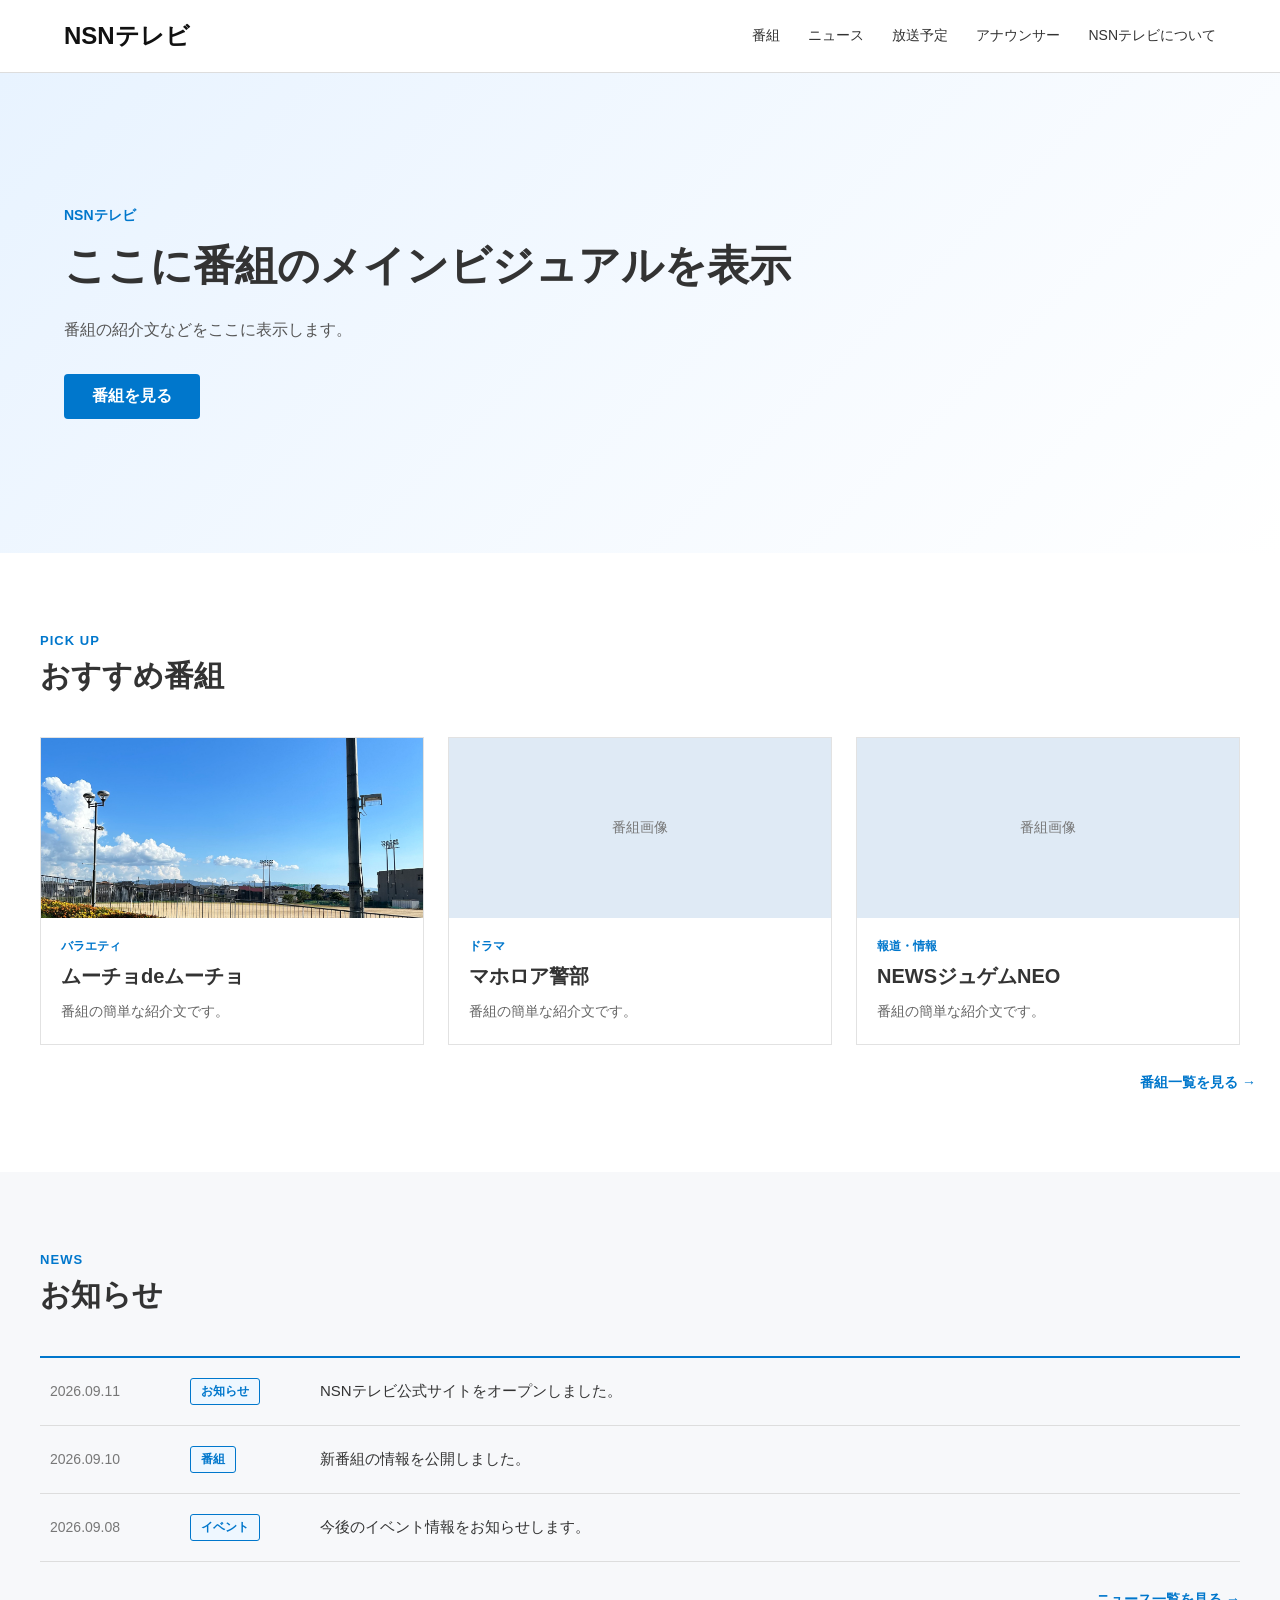
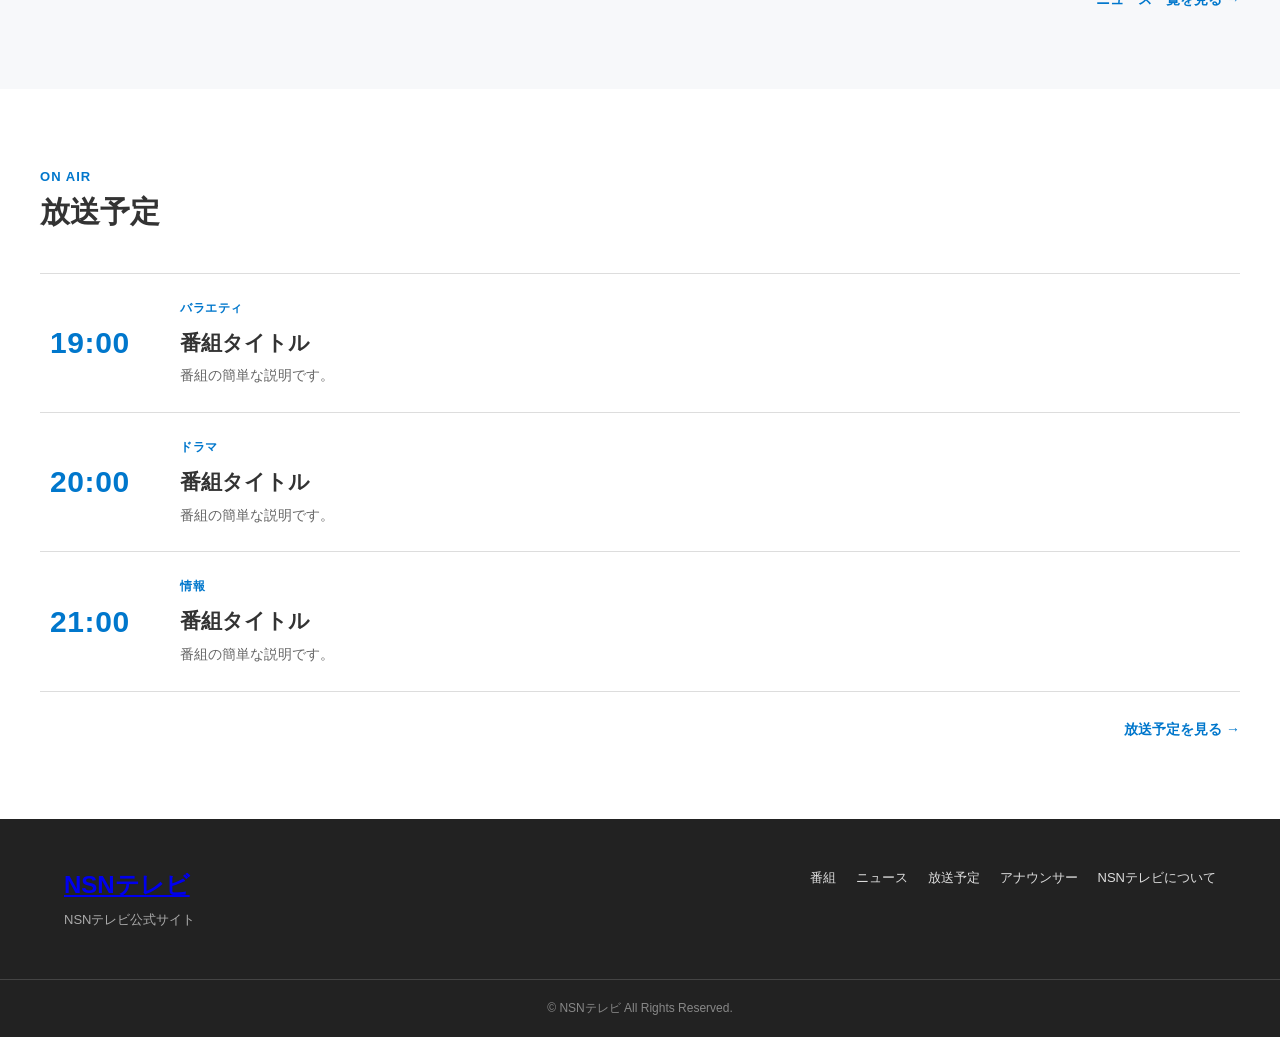
<file: index.html>
<!DOCTYPE html>
<html lang="ja">

<head>
    <meta charset="UTF-8">
    <meta name="viewport" content="width=device-width, initial-scale=1.0">

    <title>NSNテレビ</title>

    <link rel="stylesheet" href="style.css">
</head>

<body>

    <header class="site-header">

    <div class="header-inner">

        <a href="index.html" class="logo">
            NSNテレビ
        </a>

        <nav class="main-nav">
            <a href="programs.html">番組</a>
            <a href="news.html">ニュース</a>
            <a href="schedule.html">放送予定</a>
            <a href="announcers.html">アナウンサー</a>
            <a href="about.html">NSNテレビについて</a>
        </nav>

    </div>

</header>

<main>

    <section class="hero">

        <div class="hero-content">

            <p class="hero-label">NSNテレビ</p>

            <h1>ここに番組のメインビジュアルを表示</h1>

            <p class="hero-description">
                番組の紹介文などをここに表示します。
            </p>

            <a href="#" class="hero-button">
                番組を見る
            </a>

        </div>

    </section>

    <section class="pickup">

    <div class="section-inner">

        <div class="section-heading">
            <p class="section-label">PICK UP</p>
            <h2>おすすめ番組</h2>
        </div>

        <div class="program-grid">

            <a href="program.html" class="program-card">

                <div class="program-image">
    <img src="img_2103.jpg" alt="番組画像">
</div>

                <div class="program-info">
                    <p class="program-category">バラエティ</p>
                    <h3>ムーチョdeムーチョ</h3>
                    <p>番組の簡単な紹介文です。</p>
                </div>

            </a>


            <a href="program-2.html" class="program-card">

                <div class="program-image">
                    番組画像
                </div>

                <div class="program-info">
                    <p class="program-category">ドラマ</p>
                    <h3>マホロア警部</h3>
                    <p>番組の簡単な紹介文です。</p>
                </div>

            </a>


            <a href="program-3.html" class="program-card">

                <div class="program-image">
                    番組画像
                </div>

                <div class="program-info">
                    <p class="program-category">報道・情報</p>
                    <h3>NEWSジュゲムNEO</h3>
                    <p>番組の簡単な紹介文です。</p>
                </div>

            </a>

        </div>

    </div>

    <div class="news-more">
    <a href="programs.html">番組一覧を見る →</a>
</div>

</section>

<section class="news">

    <div class="section-inner">

        <div class="section-heading">
            <p class="section-label">NEWS</p>
            <h2>お知らせ</h2>
        </div>

        <div class="news-list">

            <a href="#" class="news-item">

                <time datetime="2026-09-11">
                    2026.09.11
                </time>

                <span class="news-category">
                    お知らせ
                </span>

                <p>
                    NSNテレビ公式サイトをオープンしました。
                </p>

            </a>


            <a href="#" class="news-item">

                <time datetime="2026-09-10">
                    2026.09.10
                </time>

                <span class="news-category">
                    番組
                </span>

                <p>
                    新番組の情報を公開しました。
                </p>

            </a>


            <a href="#" class="news-item">

                <time datetime="2026-09-08">
                    2026.09.08
                </time>

                <span class="news-category">
                    イベント
                </span>

                <p>
                    今後のイベント情報をお知らせします。
                </p>

            </a>

        </div>

        <div class="news-more">
            <a href="news.html">ニュース一覧を見る →</a>
        </div>

    </div>

</section>

<section class="schedule">

    <div class="section-inner">

        <div class="section-heading">
            <p class="section-label">ON AIR</p>
            <h2>放送予定</h2>
        </div>

        <div class="schedule-list">

            <a href="program.html" class="schedule-item">

                <time class="schedule-time">
                    19:00
                </time>

                <div class="schedule-info">
                    <span class="schedule-category">
                        バラエティ
                    </span>

                    <h3>番組タイトル</h3>

                    <p>
                        番組の簡単な説明です。
                    </p>
                </div>

            </a>


           <a href="program-2.html" class="schedule-item">

                <time class="schedule-time">
                    20:00
                </time>

                <div class="schedule-info">
                    <span class="schedule-category">
                        ドラマ
                    </span>

                    <h3>番組タイトル</h3>

                    <p>
                        番組の簡単な説明です。
                    </p>
                </div>

            </a>


            <a href="program-3.html" class="schedule-item">

                <time class="schedule-time">
                    21:00
                </time>

                <div class="schedule-info">
                    <span class="schedule-category">
                        情報
                    </span>

                    <h3>番組タイトル</h3>

                    <p>
                        番組の簡単な説明です。
                    </p>
                </div>

            </a>

            

        </div>

        <div class="schedule-more">
            <a href="schedule.html">放送予定を見る →</a>
        </div>

    </div>

</section>

</main>

<footer class="site-footer">

    <div class="footer-inner">

        <div class="footer-main">

            <a href="index.html" class="footer-logo">
    NSNテレビ
</a>

            <p class="footer-description">
                NSNテレビ公式サイト
            </p>

        </div>

        <nav class="footer-nav">

            <a href="#">番組</a>
            <a href="#">ニュース</a>
            <a href="#">放送予定</a>
            <a href="#">アナウンサー</a>
            <a href="#">NSNテレビについて</a>

        </nav>

    </div>

    <div class="footer-bottom">

        <p>
            © NSNテレビ All Rights Reserved.
        </p>

    </div>

</footer>

</body>

</html>
</file>
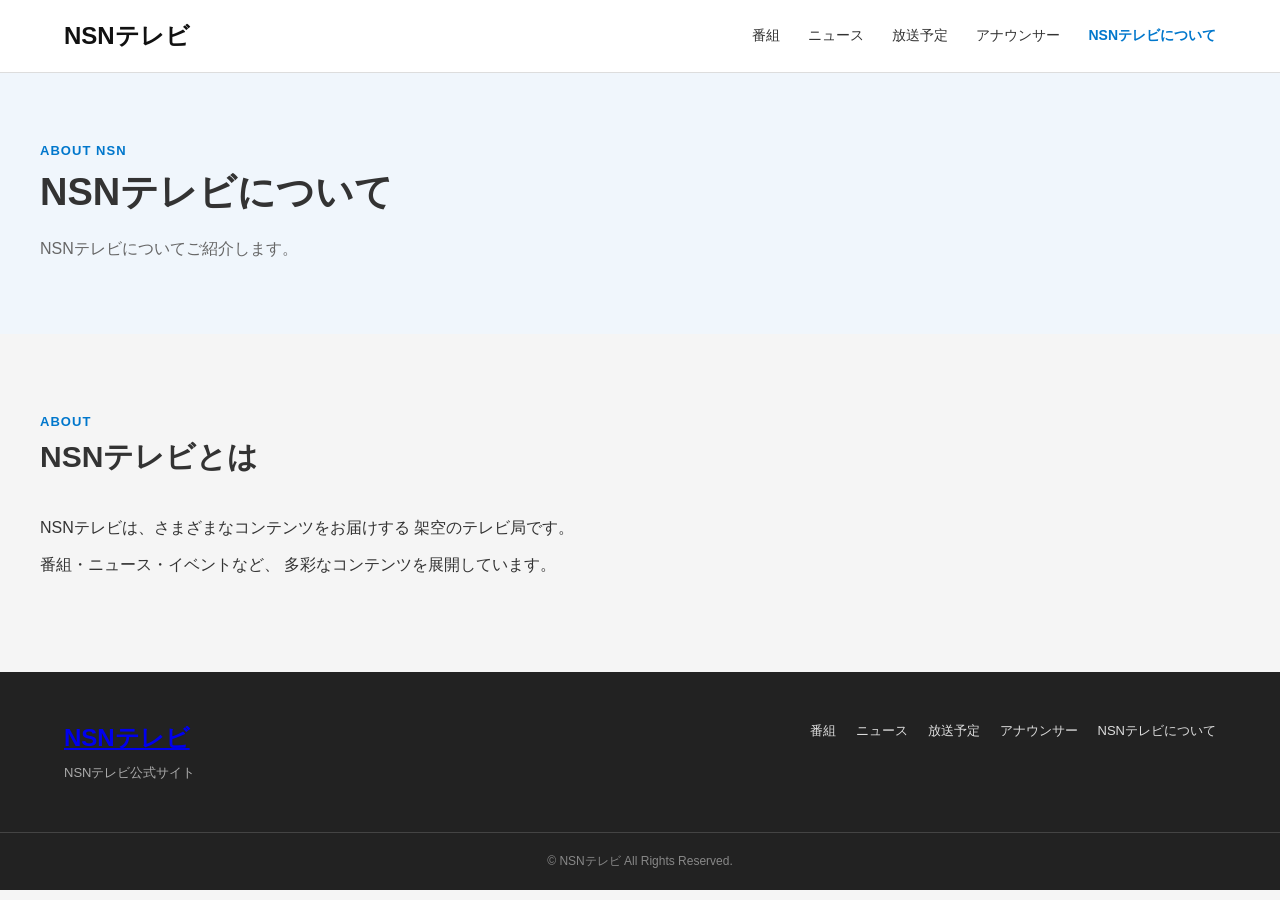
<file: about.html>
<!DOCTYPE html>
<html lang="ja">

<head>
    <meta charset="UTF-8">
    <meta name="viewport" content="width=device-width, initial-scale=1.0">

    <title>NSNテレビについて | NSNテレビ</title>

    <link rel="stylesheet" href="style.css">
</head>

<body>

    <header class="site-header">

        <div class="header-inner">

            <a href="index.html" class="logo">
                NSNテレビ
            </a>

            <nav class="main-nav">
                <a href="programs.html">番組</a>
                <a href="news.html">ニュース</a>
                <a href="schedule.html">放送予定</a>
                <a href="announcers.html">アナウンサー</a>
                <a href="about.html" class="active">NSNテレビについて</a>
            </nav>

        </div>

    </header>


    <main>

        <section class="page-header">

            <div class="section-inner">

                <p class="section-label">ABOUT NSN</p>

                <h1>NSNテレビについて</h1>

                <p>
                    NSNテレビについてご紹介します。
                </p>

            </div>

        </section>


        <section class="about">

            <div class="section-inner">

                <div class="section-heading">

                    <p class="section-label">
                        ABOUT
                    </p>

                    <h2>
                        NSNテレビとは
                    </h2>

                </div>

                <p>
                    NSNテレビは、さまざまなコンテンツをお届けする
                    架空のテレビ局です。
                </p>

                <p>
                    番組・ニュース・イベントなど、
                    多彩なコンテンツを展開しています。
                </p>

            </div>

        </section>

    </main>


    <footer class="site-footer">

        <div class="footer-inner">

            <div class="footer-main">

                <a href="index.html" class="footer-logo">
    NSNテレビ
</a>

                <p class="footer-description">
                    NSNテレビ公式サイト
                </p>

            </div>


            <nav class="footer-nav">

                <a href="programs.html">番組</a>
                <a href="news.html">ニュース</a>
                <a href="schedule.html">放送予定</a>
                <a href="announcers.html">アナウンサー</a>
                <a href="about.html">NSNテレビについて</a>

            </nav>

        </div>


        <div class="footer-bottom">

            <p>
                © NSNテレビ All Rights Reserved.
            </p>

        </div>

    </footer>

</body>

</html>
</file>
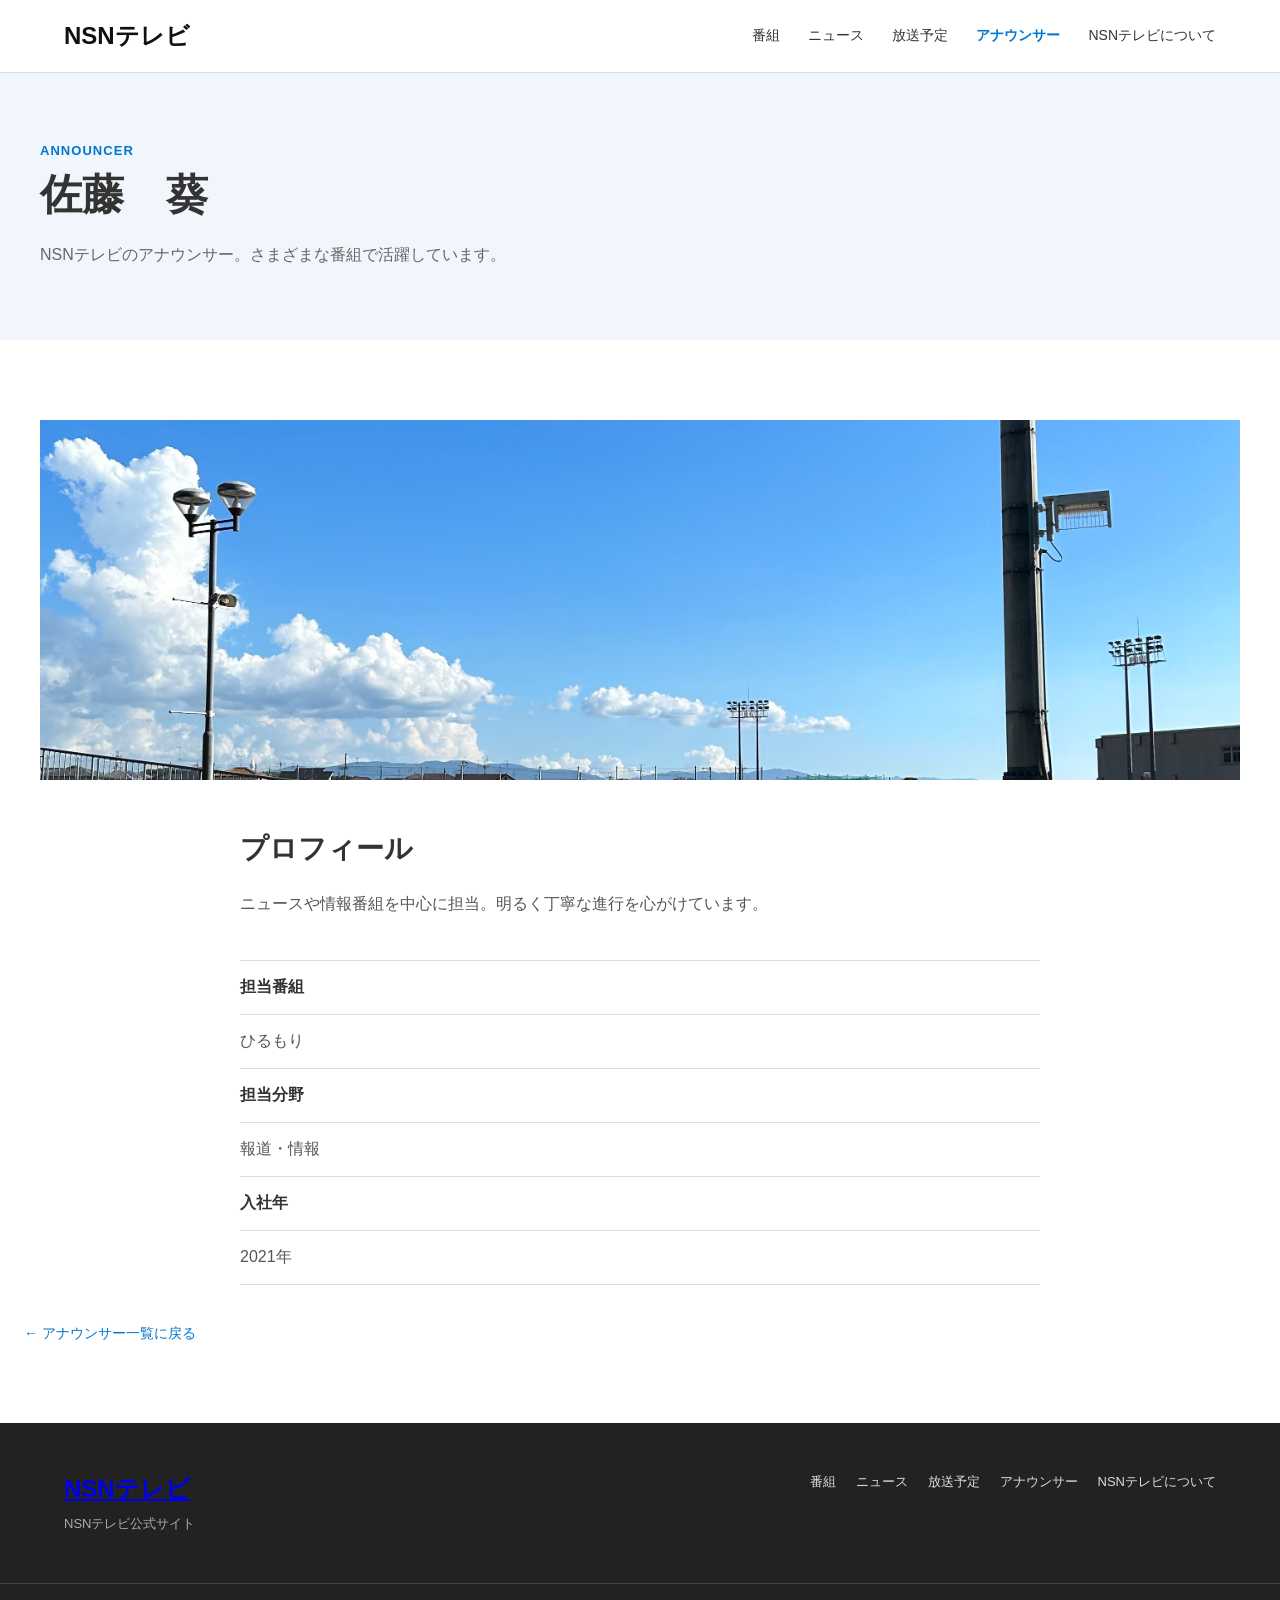
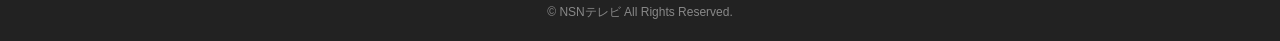
<file: announcer-2.html>
<!DOCTYPE html>
<html lang="ja">

<head>
    <meta charset="UTF-8">
    <meta name="viewport" content="width=device-width, initial-scale=1.0">

    <title>佐藤　葵 | NSNテレビ</title>

    <link rel="stylesheet" href="style.css">
</head>

<body>

    <header class="site-header">

        <div class="header-inner">

            <a href="index.html" class="logo">
                NSNテレビ
            </a>

            <nav class="main-nav">
                <a href="programs.html">番組</a>
                <a href="news.html">ニュース</a>
                <a href="schedule.html">放送予定</a>
                <a href="announcers.html" class="active">アナウンサー</a>
                <a href="about.html">NSNテレビについて</a>
            </nav>

        </div>

    </header>


    <main>

        <section class="program-detail-header">

            <div class="section-inner">

                <p class="section-label">ANNOUNCER</p>

                <h1>
                    佐藤　葵
                </h1>

                <p>NSNテレビのアナウンサー。さまざまな番組で活躍しています。</p>

            </div>

        </section>


        <section class="program-detail">

            <div class="section-inner">

                <div class="program-detail-image">
    <img src="img_2103.jpg" alt="アナウンサー写真">
</div>


                <div class="program-detail-content">

                    <h2>プロフィール</h2>

                    <p>ニュースや情報番組を中心に担当。明るく丁寧な進行を心がけています。</p>

                    <div class="program-detail-info">

                        <dl>

                            <dt>担当番組</dt>
                            <dd>ひるもり</dd>

                            <dt>担当分野</dt>
                            <dd>報道・情報</dd>

                            <dt>入社年</dt>
                            <dd>2021年</dd>

                        </dl>

                    </div>

                </div>

            </div>

            <a href="announcers.html" class="program-back">← アナウンサー一覧に戻る</a>

        </section>

    </main>


    <footer class="site-footer">

        <div class="footer-inner">

            <div class="footer-main">

                <a href="index.html" class="footer-logo">
    NSNテレビ
</a>

                <p class="footer-description">
                    NSNテレビ公式サイト
                </p>

            </div>


            <nav class="footer-nav">

                <a href="programs.html">番組</a>
                <a href="news.html">ニュース</a>
                <a href="schedule.html">放送予定</a>
                <a href="announcers.html">アナウンサー</a>
                <a href="about.html">NSNテレビについて</a>

            </nav>

        </div>


        <div class="footer-bottom">

            <p>
                © NSNテレビ All Rights Reserved.
            </p>

        </div>

    </footer>

</body>

</html>
</file>
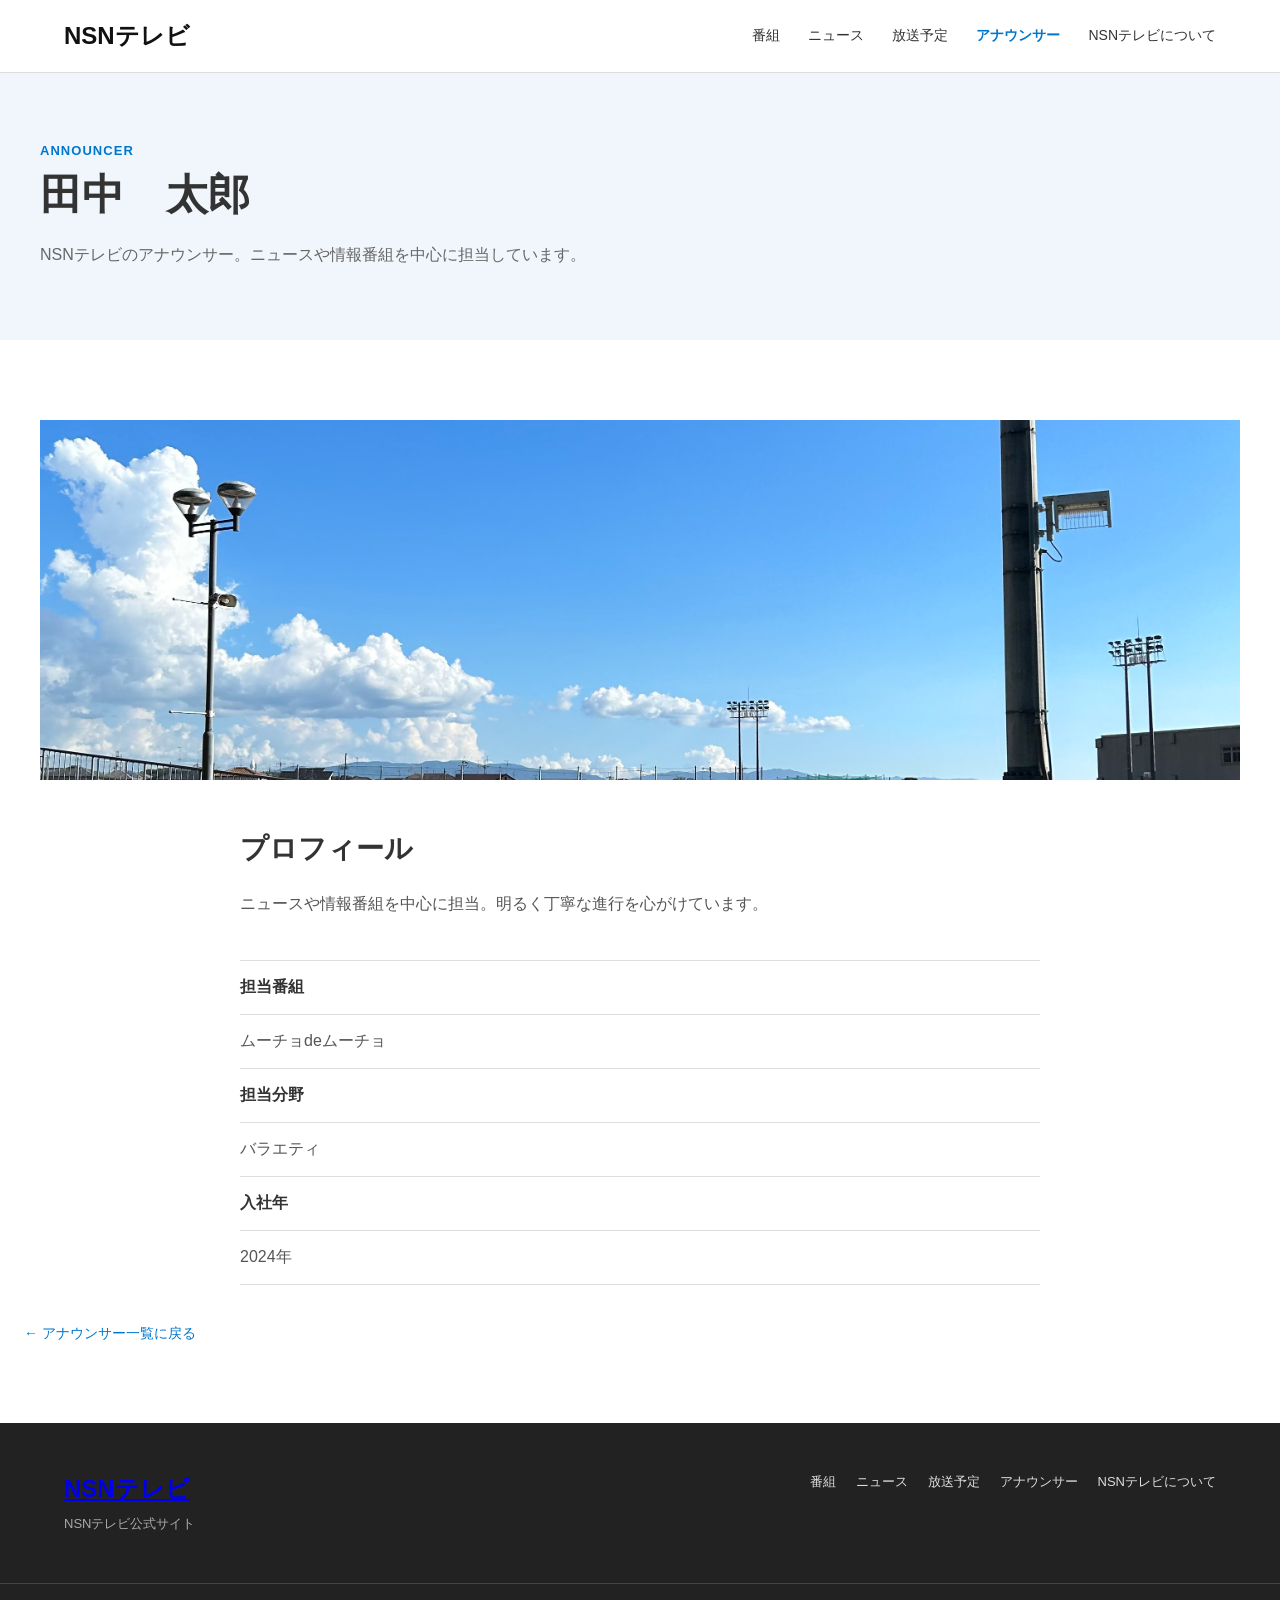
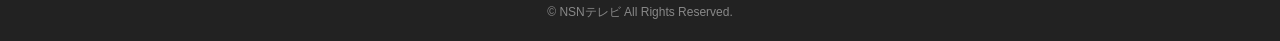
<file: announcer.html>
<!DOCTYPE html>
<html lang="ja">

<head>
    <meta charset="UTF-8">
    <meta name="viewport" content="width=device-width, initial-scale=1.0">

    <title>田中　太郎 | NSNテレビ</title>

    <link rel="stylesheet" href="style.css">
</head>

<body>

    <header class="site-header">

        <div class="header-inner">

            <a href="index.html" class="logo">
                NSNテレビ
            </a>

            <nav class="main-nav">
                <a href="programs.html">番組</a>
                <a href="news.html">ニュース</a>
                <a href="schedule.html">放送予定</a>
                <a href="announcers.html" class="active">アナウンサー</a>
                <a href="about.html">NSNテレビについて</a>
            </nav>

        </div>

    </header>


    <main>

        <section class="program-detail-header">

            <div class="section-inner">

                <p class="section-label">ANNOUNCER</p>

                <h1>
                    田中　太郎
                </h1>

                <p>NSNテレビのアナウンサー。ニュースや情報番組を中心に担当しています。</p>

            </div>

        </section>


        <section class="program-detail">

            <div class="section-inner">

                <div class="program-detail-image">
    <img src="img_2103.jpg" alt="アナウンサー写真">
</div>


                <div class="program-detail-content">

                    <h2>プロフィール</h2>

                    <p>ニュースや情報番組を中心に担当。明るく丁寧な進行を心がけています。</p>


                    <div class="program-detail-info">

                        <dl>

                            <dt>担当番組</dt>
                            <dd>ムーチョdeムーチョ</dd>

                            <dt>担当分野</dt>
                            <dd>バラエティ</dd>

                            <dt>入社年</dt>
                            <dd>2024年</dd>

                        </dl>

                    </div>

                </div>

            </div>

            <a href="announcers.html" class="program-back">← アナウンサー一覧に戻る</a>

        </section>

    </main>


    <footer class="site-footer">

        <div class="footer-inner">

            <div class="footer-main">

                <a href="index.html" class="footer-logo">
    NSNテレビ
</a>

                <p class="footer-description">
                    NSNテレビ公式サイト
                </p>

            </div>


            <nav class="footer-nav">

                <a href="programs.html">番組</a>
                <a href="news.html">ニュース</a>
                <a href="schedule.html">放送予定</a>
                <a href="announcers.html">アナウンサー</a>
                <a href="about.html">NSNテレビについて</a>

            </nav>

        </div>


        <div class="footer-bottom">

            <p>
                © NSNテレビ All Rights Reserved.
            </p>

        </div>

    </footer>

</body>

</html>
</file>
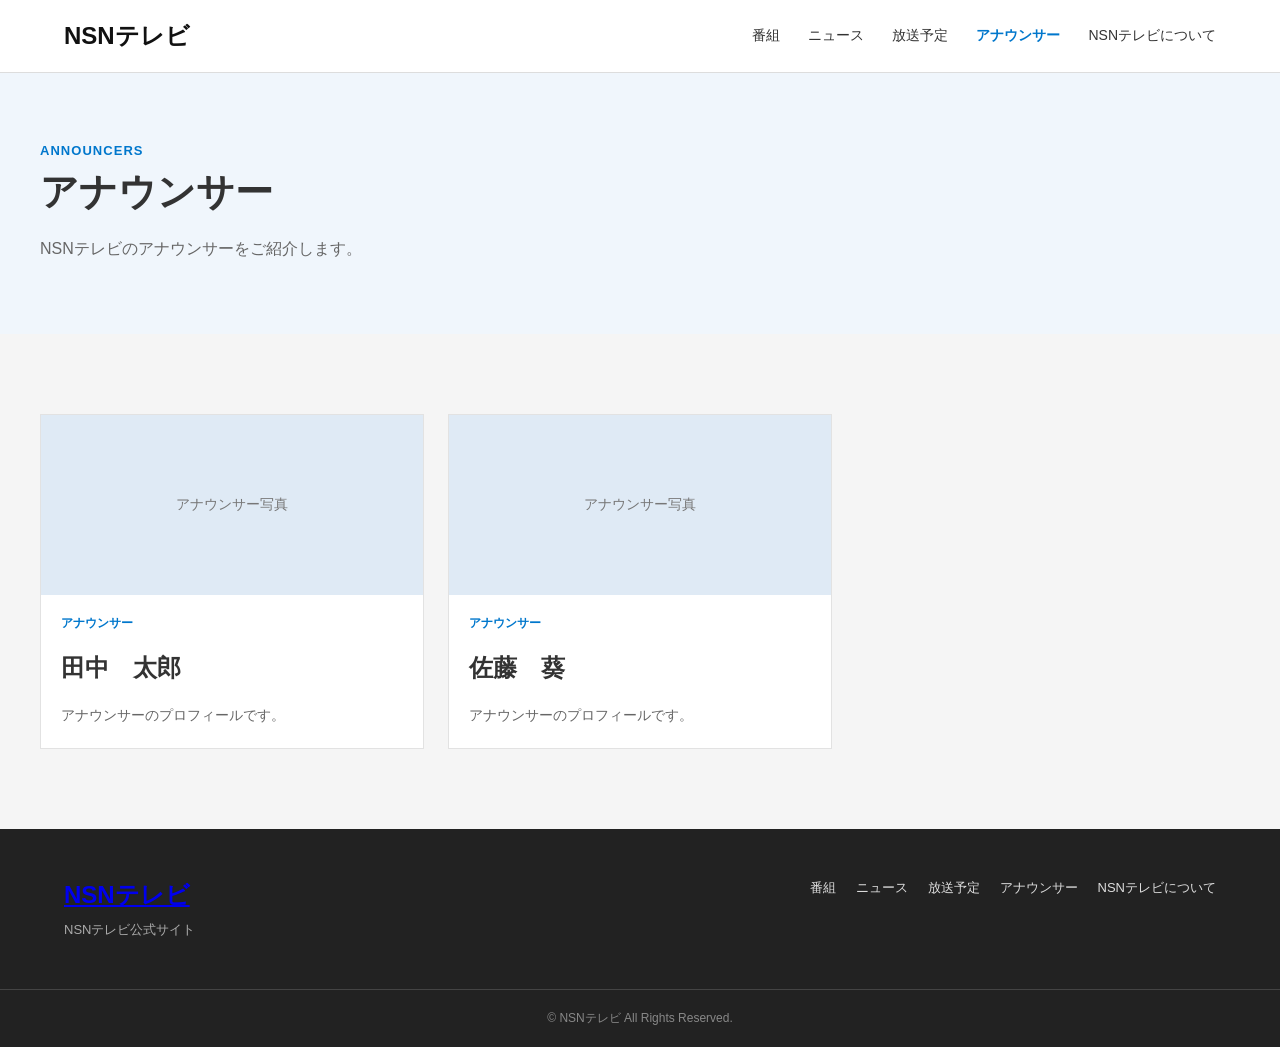
<file: announcers.html>
<!DOCTYPE html>
<html lang="ja">

<head>
    <meta charset="UTF-8">
    <meta name="viewport" content="width=device-width, initial-scale=1.0">

    <title>アナウンサー | NSNテレビ</title>

    <link rel="stylesheet" href="style.css">
</head>

<body>

    <header class="site-header">

        <div class="header-inner">

            <a href="index.html" class="logo">
                NSNテレビ
            </a>

            <nav class="main-nav">
                <a href="programs.html">番組</a>
                <a href="news.html">ニュース</a>
                <a href="schedule.html">放送予定</a>
                <a href="announcers.html" class="active">アナウンサー</a>
                <a href="#">NSNテレビについて</a>
            </nav>

        </div>

    </header>


    <main>

        <section class="page-header">

            <div class="section-inner">

                <p class="section-label">ANNOUNCERS</p>

                <h1>アナウンサー</h1>

                <p>
                    NSNテレビのアナウンサーをご紹介します。
                </p>

            </div>

        </section>


        <section class="announcers">

            <div class="section-inner">

                <div class="program-grid">

                    <a href="announcer.html" class="program-card">

                        <div class="program-image">
                            アナウンサー写真
                        </div>

                        <div class="program-info">

                            <p class="program-category">
                                アナウンサー
                            </p>

                            <h2>田中　太郎</h2>

                            <p>
                                アナウンサーのプロフィールです。
                            </p>

                        </div>

                    </a>


                    <a href="announcer-2.html" class="program-card">

                        <div class="program-image">
                            アナウンサー写真
                        </div>

                        <div class="program-info">

                            <p class="program-category">
                                アナウンサー
                            </p>

                            <h2>佐藤　葵</h2>

                            <p>
                                アナウンサーのプロフィールです。
                            </p>

                        </div>

                    </a>

                </div>

            </div>

        </section>

    </main>


    <footer class="site-footer">

        <div class="footer-inner">

            <div class="footer-main">

                <a href="index.html" class="footer-logo">
    NSNテレビ
</a>

                <p class="footer-description">
                    NSNテレビ公式サイト
                </p>

            </div>


            <nav class="footer-nav">

                <a href="programs.html">番組</a>
                <a href="news.html">ニュース</a>
                <a href="schedule.html">放送予定</a>
                <a href="announcers.html">アナウンサー</a>
                <a href="#">NSNテレビについて</a>

            </nav>

        </div>


        <div class="footer-bottom">

            <p>
                © NSNテレビ All Rights Reserved.
            </p>

        </div>

    </footer>

</body>

</html>
</file>
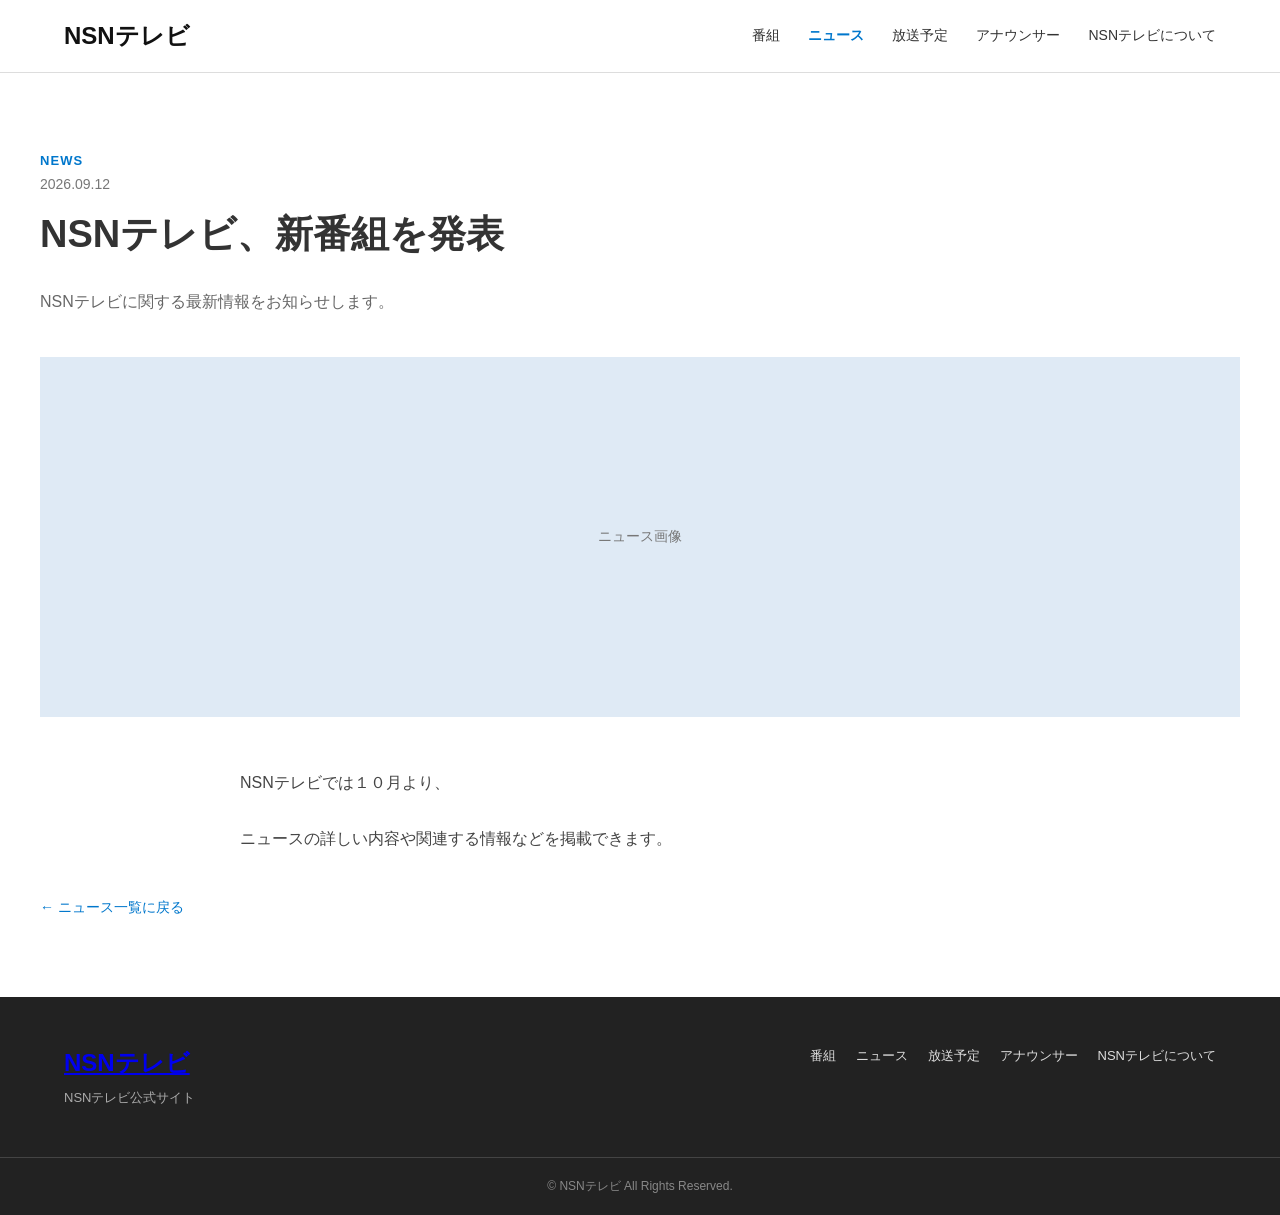
<file: news-detail-2.html>
<!DOCTYPE html>
<html lang="ja">

<head>
    <meta charset="UTF-8">
    <meta name="viewport" content="width=device-width, initial-scale=1.0">

    <title>ニュース記事２ | NSNテレビ</title>

    <link rel="stylesheet" href="style.css">
</head>

<body>

    <header class="site-header">

        <div class="header-inner">

            <a href="index.html" class="logo">
                NSNテレビ
            </a>

            <nav class="main-nav">
                <a href="programs.html">番組</a>
                <a href="news.html" class="active">ニュース</a>
                <a href="schedule.html">放送予定</a>
                <a href="announcers.html">アナウンサー</a>
                <a href="about.html">NSNテレビについて</a>
            </nav>

        </div>

    </header>


    <main>

        <article class="news-detail">

            <div class="section-inner">

                <p class="section-label">
                    NEWS
                </p>

                <time>
                    <time>
    2026.09.12
</time>
                </time>

                <h1>
                    NSNテレビ、新番組を発表
                </h1>

                <p class="news-detail-lead">
                   NSNテレビに関する最新情報をお知らせします。 
                </p>


                <div class="news-detail-image">
    ニュース画像
</div>


                <div class="news-detail-content">

                    <p>
                        NSNテレビでは１０月より、
                    </p>

                    <p>
                        ニュースの詳しい内容や関連する情報などを掲載できます。
                    </p>

                </div>


                <a href="news.html" class="news-back">
                    ← ニュース一覧に戻る
                </a>

            </div>

        </article>

    </main>


    <footer class="site-footer">

        <div class="footer-inner">

            <div class="footer-main">

                <a href="index.html" class="footer-logo">
                    NSNテレビ
                </a>

                <p class="footer-description">
                    NSNテレビ公式サイト
                </p>

            </div>


            <nav class="footer-nav">

                <a href="programs.html">番組</a>
                <a href="news.html">ニュース</a>
                <a href="schedule.html">放送予定</a>
                <a href="announcers.html">アナウンサー</a>
                <a href="about.html">NSNテレビについて</a>

            </nav>

        </div>


        <div class="footer-bottom">

            <p>
                © NSNテレビ All Rights Reserved.
            </p>

        </div>

    </footer>

</body>

</html>
</file>
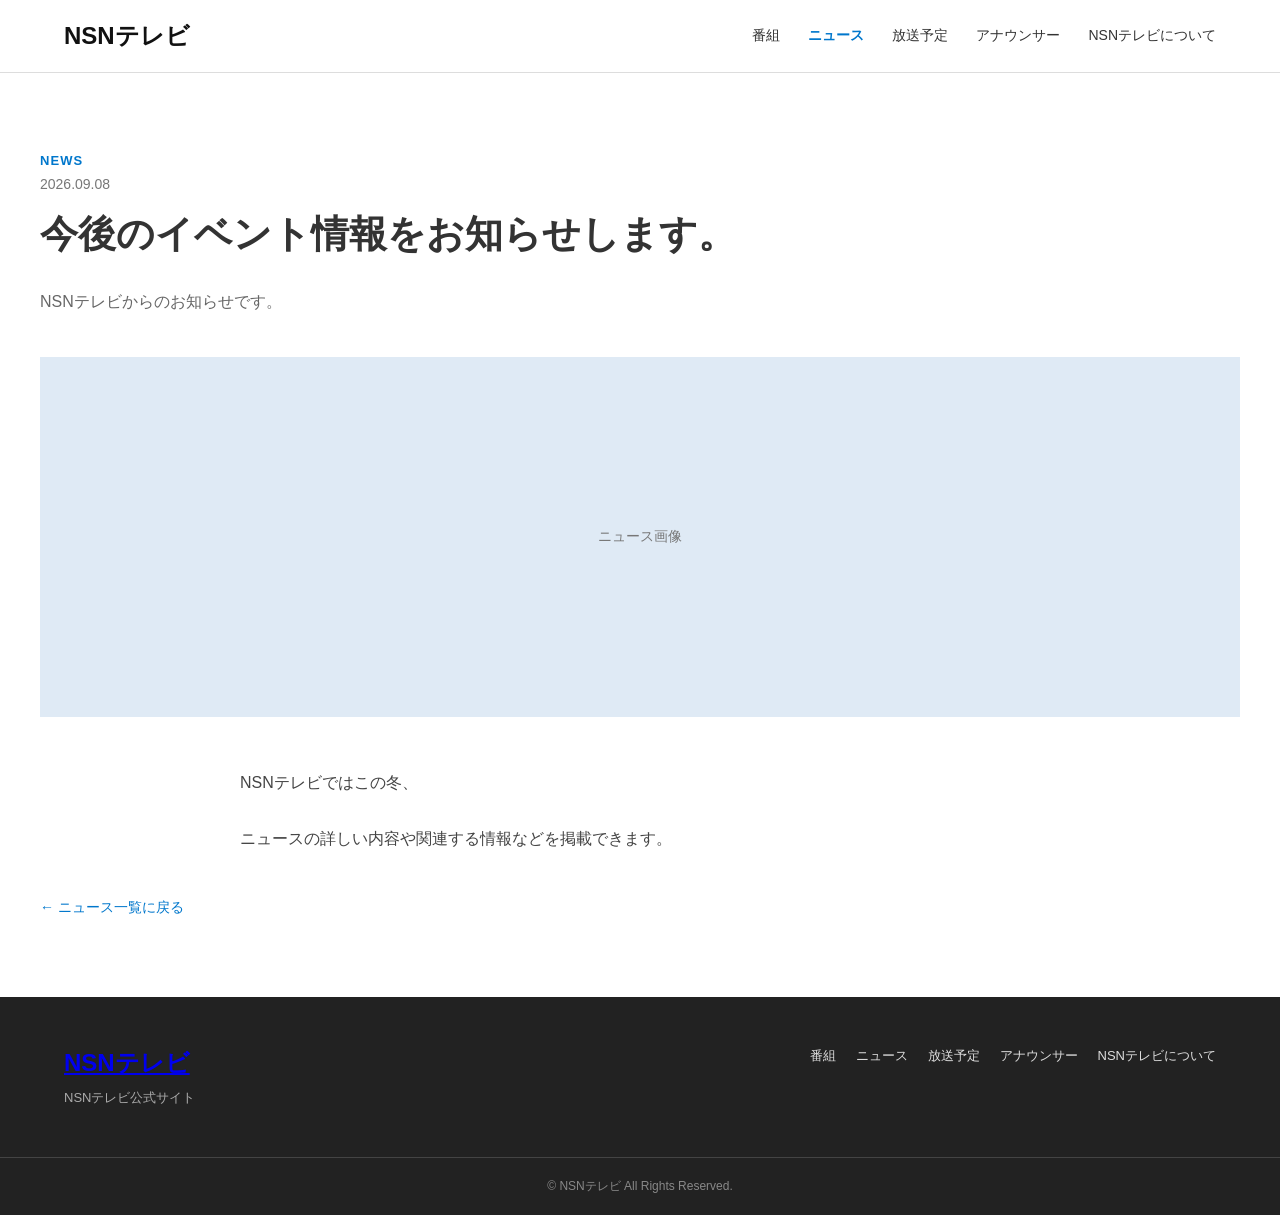
<file: news-detail-3.html>
<!DOCTYPE html>
<html lang="ja">

<head>
    <meta charset="UTF-8">
    <meta name="viewport" content="width=device-width, initial-scale=1.0">

    <title>ニュース記事３ | NSNテレビ</title>

    <link rel="stylesheet" href="style.css">
</head>

<body>

    <header class="site-header">

        <div class="header-inner">

            <a href="index.html" class="logo">
                NSNテレビ
            </a>

            <nav class="main-nav">
                <a href="programs.html">番組</a>
                <a href="news.html" class="active">ニュース</a>
                <a href="schedule.html">放送予定</a>
                <a href="announcers.html">アナウンサー</a>
                <a href="about.html">NSNテレビについて</a>
            </nav>

        </div>

    </header>


    <main>

        <article class="news-detail">

            <div class="section-inner">

                <p class="section-label">
                    NEWS
                </p>

                <time>
                    <time>
    2026.09.08
</time>
                </time>

                <h1>
                    今後のイベント情報をお知らせします。
                </h1>

                <p class="news-detail-lead">
                   NSNテレビからのお知らせです。 
                </p>


                <div class="news-detail-image">
    ニュース画像
</div>


                <div class="news-detail-content">

                    <p>
                        NSNテレビではこの冬、
                    </p>

                    <p>
                        ニュースの詳しい内容や関連する情報などを掲載できます。
                    </p>

                </div>


                <a href="news.html" class="news-back">
                    ← ニュース一覧に戻る
                </a>

            </div>

        </article>

    </main>


    <footer class="site-footer">

        <div class="footer-inner">

            <div class="footer-main">

                <a href="index.html" class="footer-logo">
                    NSNテレビ
                </a>

                <p class="footer-description">
                    NSNテレビ公式サイト
                </p>

            </div>


            <nav class="footer-nav">

                <a href="programs.html">番組</a>
                <a href="news.html">ニュース</a>
                <a href="schedule.html">放送予定</a>
                <a href="announcers.html">アナウンサー</a>
                <a href="about.html">NSNテレビについて</a>

            </nav>

        </div>


        <div class="footer-bottom">

            <p>
                © NSNテレビ All Rights Reserved.
            </p>

        </div>

    </footer>

</body>

</html>
</file>
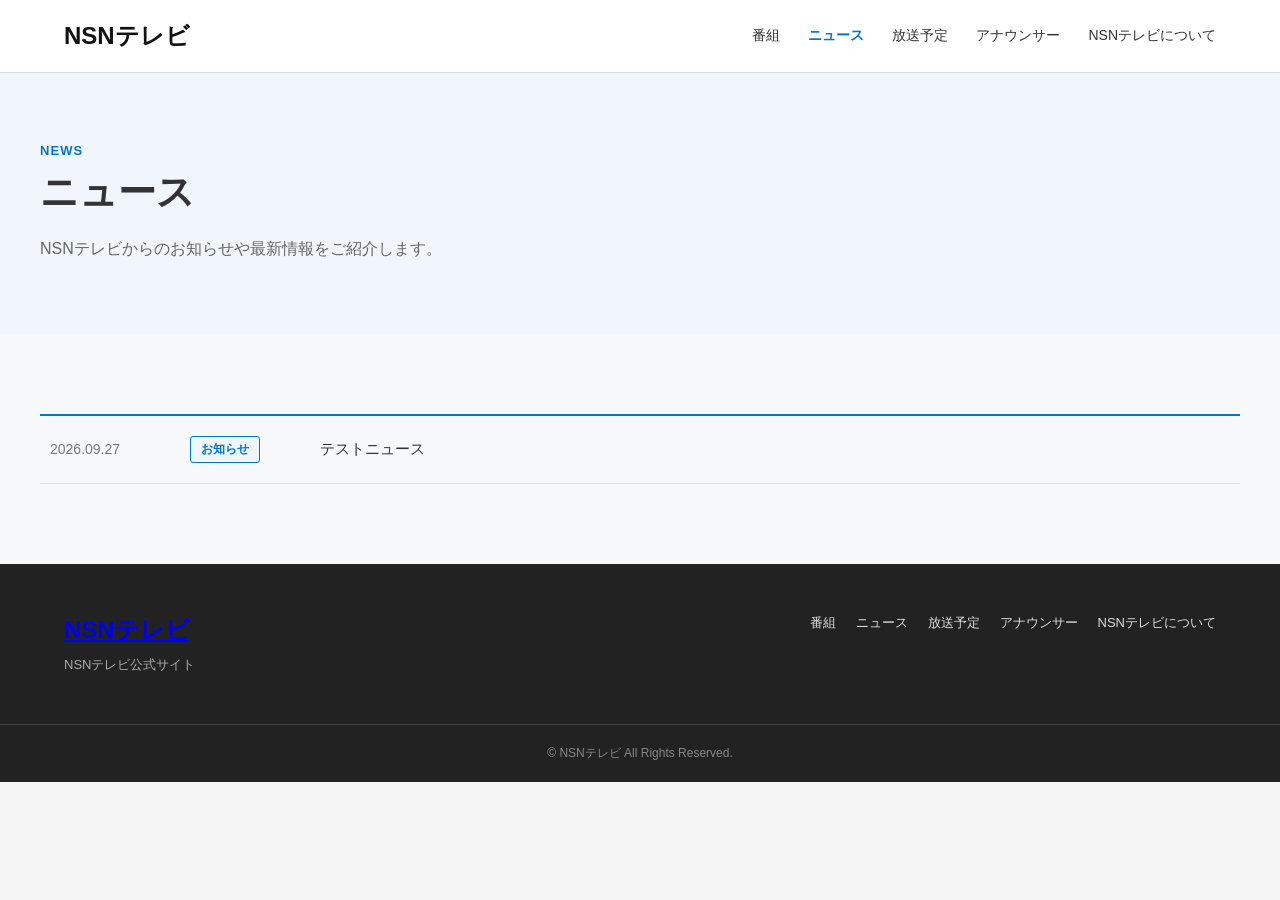
<file: news.html>
<!DOCTYPE html>
<html lang="ja">

<head>
    <meta charset="UTF-8">
    <meta name="viewport" content="width=device-width, initial-scale=1.0">

    <title>ニュース | NSNテレビ</title>

    <link rel="stylesheet" href="style.css">
</head>

<body>

    <header class="site-header">

        <div class="header-inner">

            <a href="index.html" class="logo">
                NSNテレビ
            </a>

            <nav class="main-nav">
                <a href="programs.html">番組</a>
                <a href="news.html" class="active">ニュース</a>
                <a href="#">放送予定</a>
                <a href="#">アナウンサー</a>
                <a href="#">NSNテレビについて</a>
            </nav>

        </div>

    </header>


    <main>

        <section class="page-header">

            <div class="section-inner">

                <p class="section-label">NEWS</p>

                <h1>ニュース</h1>

                <p>
                    NSNテレビからのお知らせや最新情報をご紹介します。
                </p>

            </div>

        </section>


        <section class="news">

            <div class="section-inner">

            <div class="news-list" id="news-list">

</div>    

            </div>

        </section>

    </main>


    <footer class="site-footer">

        <div class="footer-inner">

            <div class="footer-main">

                <a href="index.html" class="footer-logo">
    NSNテレビ
</a>

                <p class="footer-description">
                    NSNテレビ公式サイト
                </p>

            </div>


            <nav class="footer-nav">

                <a href="programs.html">番組</a>
                <a href="news.html">ニュース</a>
                <a href="#">放送予定</a>
                <a href="#">アナウンサー</a>
                <a href="#">NSNテレビについて</a>

            </nav>

        </div>


        <div class="footer-bottom">

            <p>
                © NSNテレビ All Rights Reserved.
            </p>

        </div>

    </footer>

<script>
    fetch("news/news.json")
        .then(response => response.json())
        .then(data => {

            const newsList = document.getElementById("news-list");

            data.items.forEach(news => {

                const item = document.createElement("a");

                item.href = "news-detail.html?id=" + data.items.indexOf(news);
                item.className = "news-item";

                const date = new Date(news.date);

                const formattedDate =
                    date.getFullYear() + "." +
                    String(date.getMonth() + 1).padStart(2, "0") + "." +
                    String(date.getDate()).padStart(2, "0");

                item.innerHTML = `
                    <time datetime="${news.date}">
                        ${formattedDate}
                    </time>

                    <span class="news-category">
                        ${news.category}
                    </span>

                    <p>
                        ${news.title}
                    </p>
                `;

                newsList.appendChild(item);

            });

        })
        .catch(error => {
            console.error("ニュースの読み込みに失敗しました:", error);
        });
</script>

</body>

</html>
</file>
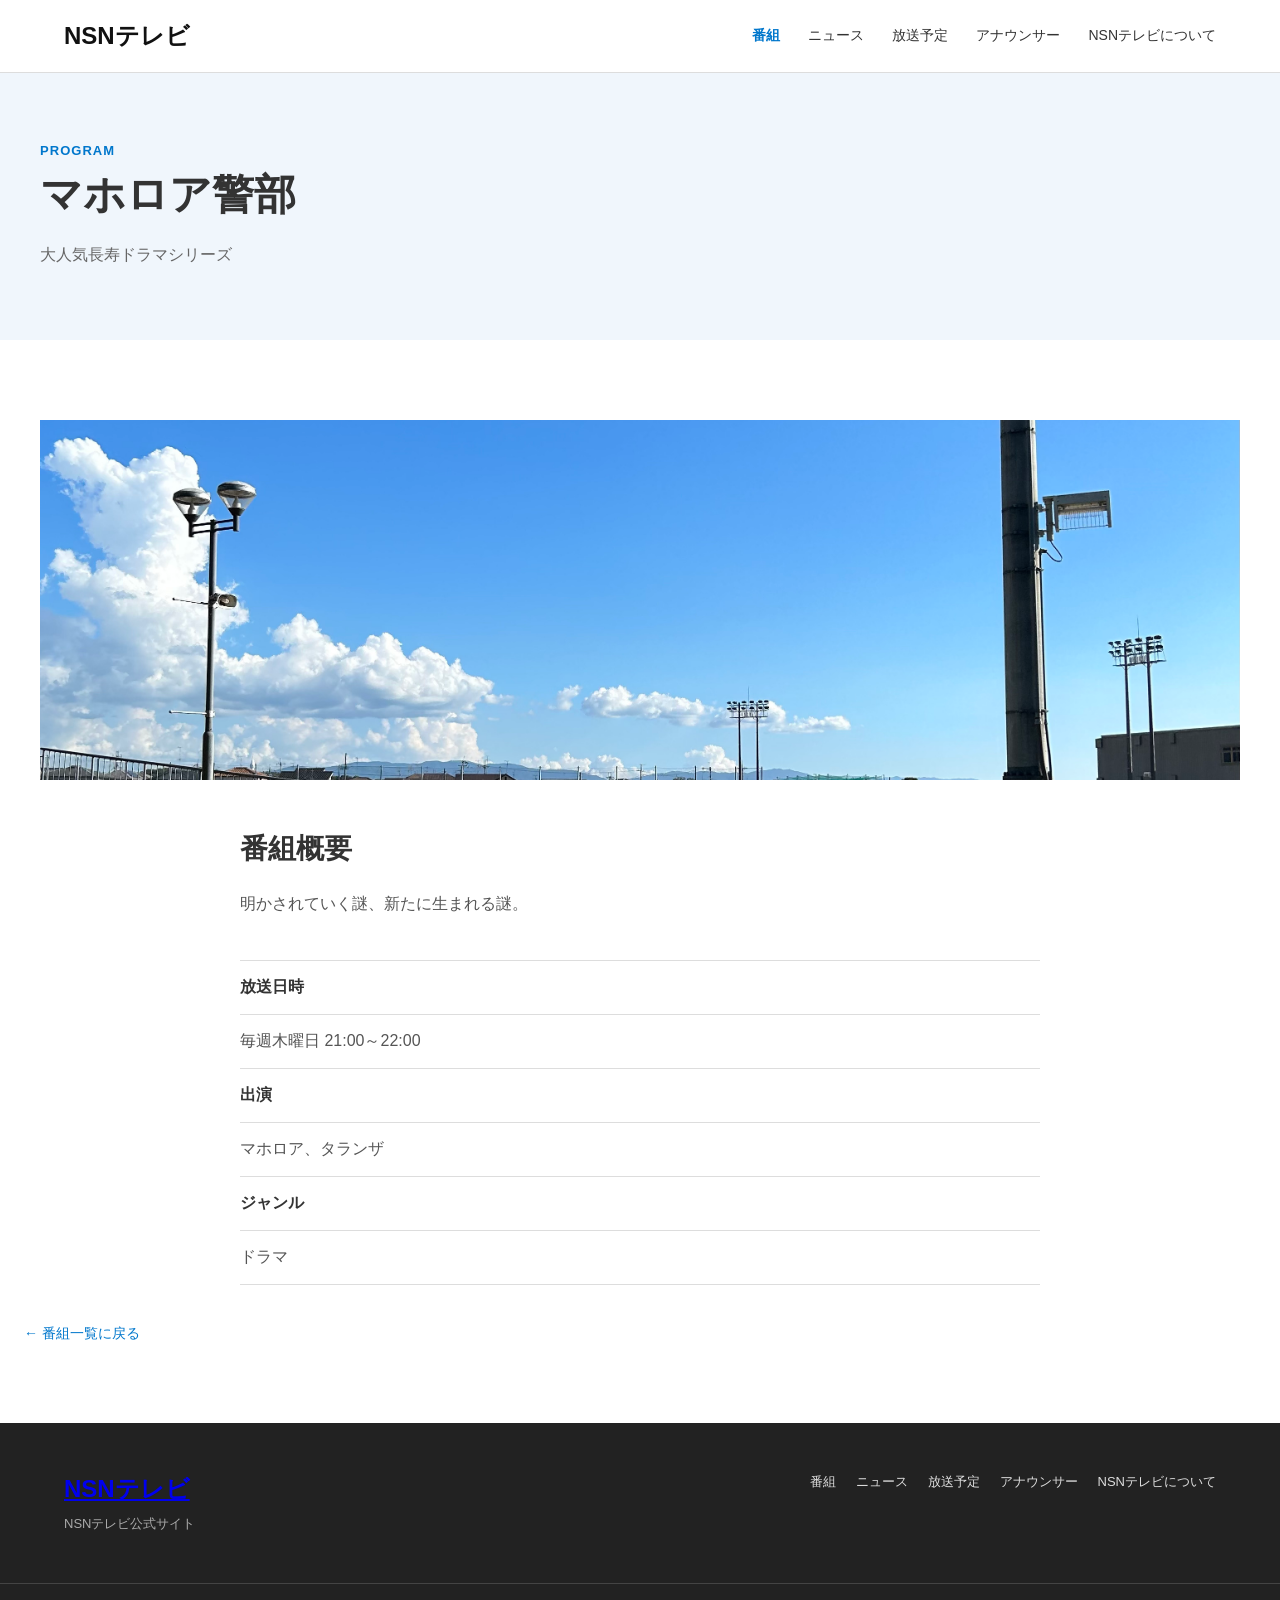
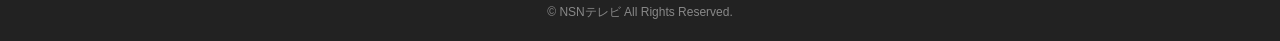
<file: program-2.html>
<!DOCTYPE html>
<html lang="ja">

<head>
    <meta charset="UTF-8">
    <meta name="viewport" content="width=device-width, initial-scale=1.0">

    <title>番組タイトル２ | NSNテレビ</title>

    <link rel="stylesheet" href="style.css">
</head>

<body>

    <header class="site-header">

        <div class="header-inner">

            <a href="index.html" class="logo">
                NSNテレビ
            </a>

            <nav class="main-nav">
                <a href="programs.html" class="active">番組</a>
                <a href="news.html">ニュース</a>
                <a href="schedule.html">放送予定</a>
                <a href="announcers.html">アナウンサー</a>
                <a href="about.html">NSNテレビについて</a>
            </nav>

        </div>

    </header>


    <main>

        <section class="program-detail-header">

            <div class="section-inner">

                <p class="section-label">
                    PROGRAM
                </p>

                <h1>
                    マホロア警部
                </h1>

                <p>
                    大人気長寿ドラマシリーズ
                </p>

            </div>

        </section>


        <section class="program-detail">

            <div class="section-inner">

                <div class="program-detail-image">
    <img src="img_2103.jpg" alt="番組メインビジュアル">
</div>


                <div class="program-detail-content">

                    <h2>
                        番組概要
                    </h2>

                    <p>
                        明かされていく謎、新たに生まれる謎。
                    </p>


                    <div class="program-detail-info">

                        <dl>

                            <dt>放送日時</dt>
                            <dd>毎週木曜日 21:00～22:00</dd>

                            <dt>出演</dt>
                            <dd>マホロア、タランザ</dd>

                            <dt>ジャンル</dt>
                            <dd>ドラマ</dd>

                        </dl>

                    </div>

                </div>

            </div>

            <a href="programs.html" class="program-back">
    ← 番組一覧に戻る
</a>

        </section>

    </main>


    <footer class="site-footer">

        <div class="footer-inner">

            <div class="footer-main">

                <a href="index.html" class="footer-logo">
    NSNテレビ
</a>

                <p class="footer-description">
                    NSNテレビ公式サイト
                </p>

            </div>


            <nav class="footer-nav">

                <a href="programs.html">番組</a>
                <a href="news.html">ニュース</a>
                <a href="schedule.html">放送予定</a>
                <a href="announcers.html">アナウンサー</a>
                <a href="about.html">NSNテレビについて</a>

            </nav>

        </div>


        <div class="footer-bottom">

            <p>
                © NSNテレビ All Rights Reserved.
            </p>

        </div>

    </footer>

</body>

</html>
</file>
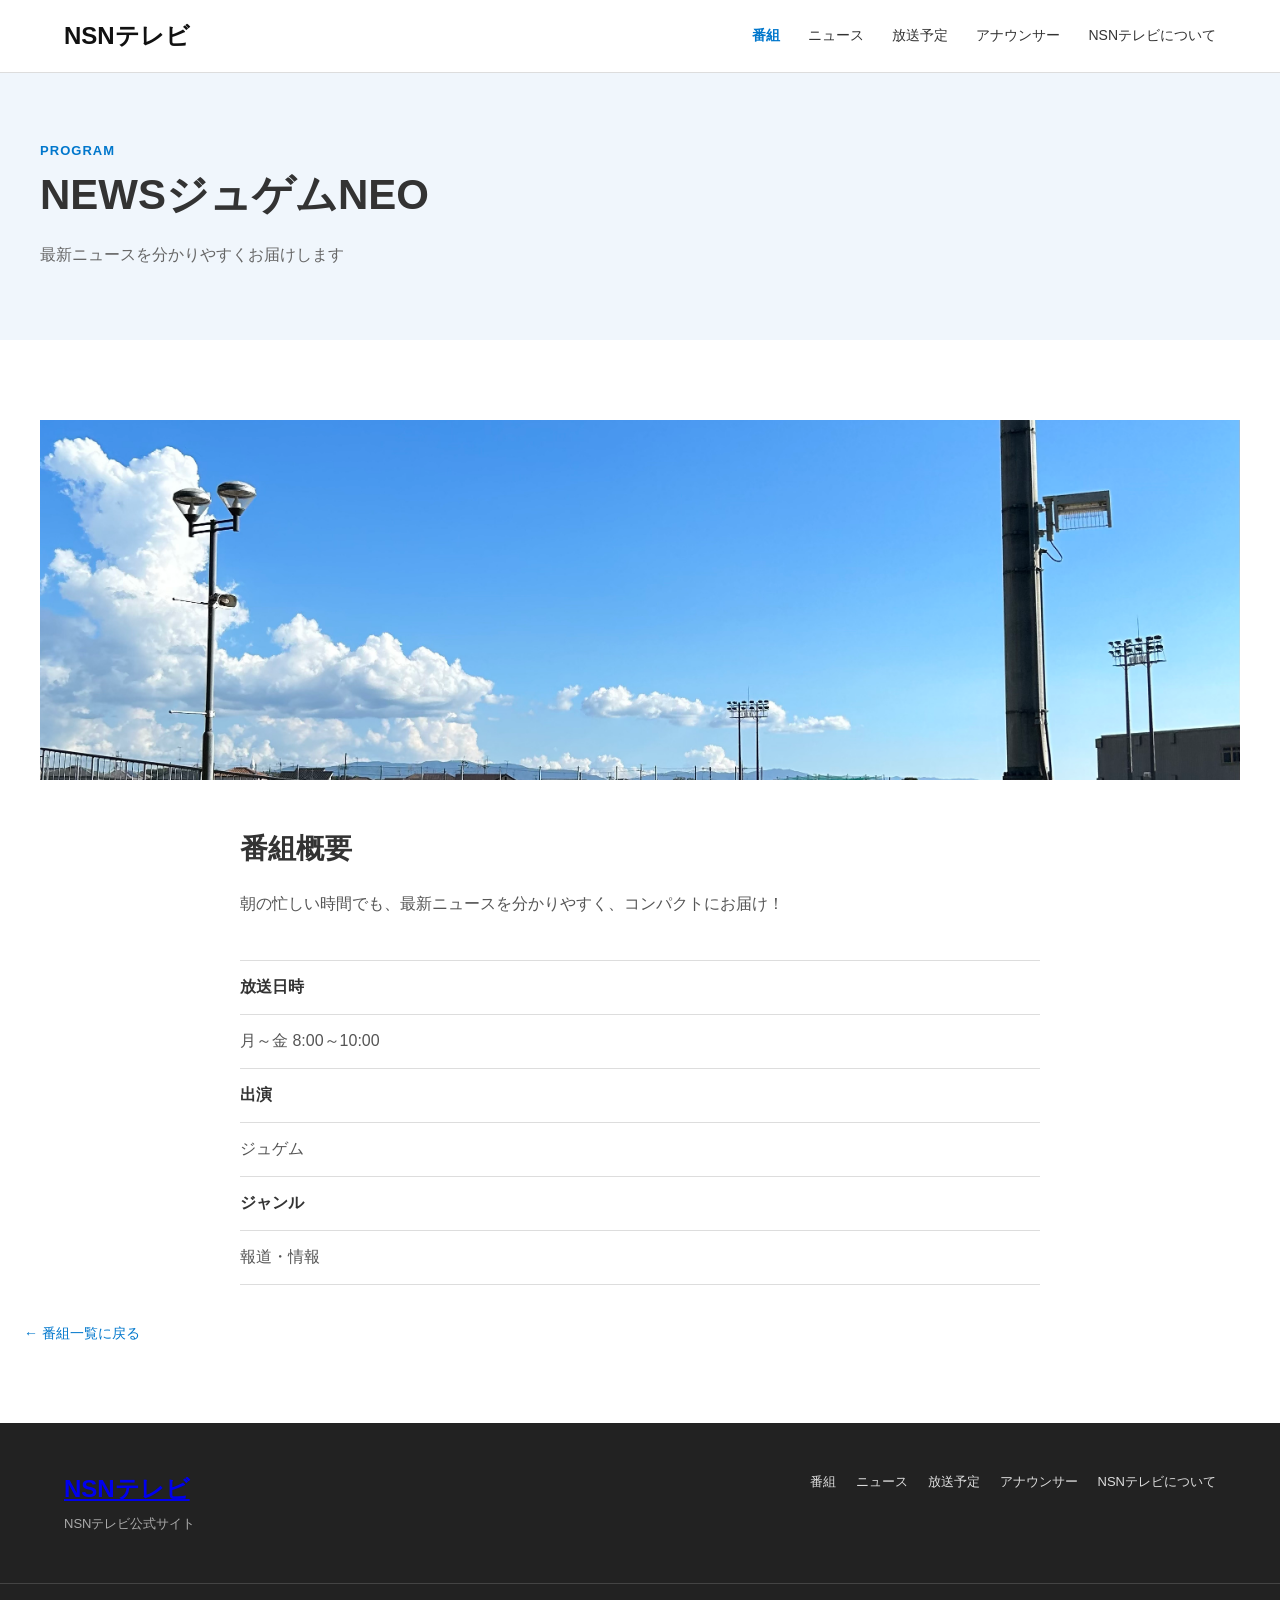
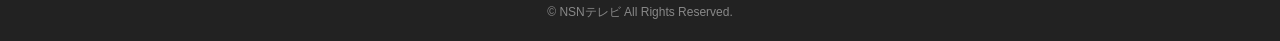
<file: program-3.html>
<!DOCTYPE html>
<html lang="ja">

<head>
    <meta charset="UTF-8">
    <meta name="viewport" content="width=device-width, initial-scale=1.0">

    <title>番組タイトル３ | NSNテレビ</title>

    <link rel="stylesheet" href="style.css">
</head>

<body>

    <header class="site-header">

        <div class="header-inner">

            <a href="index.html" class="logo">
                NSNテレビ
            </a>

            <nav class="main-nav">
                <a href="programs.html" class="active">番組</a>
                <a href="news.html">ニュース</a>
                <a href="schedule.html">放送予定</a>
                <a href="announcers.html">アナウンサー</a>
                <a href="about.html">NSNテレビについて</a>
            </nav>

        </div>

    </header>


    <main>

        <section class="program-detail-header">

            <div class="section-inner">

                <p class="section-label">
                    PROGRAM
                </p>

                <h1>
                    NEWSジュゲムNEO
                </h1>

                <p>
                    最新ニュースを分かりやすくお届けします
                </p>

            </div>

        </section>


        <section class="program-detail">

            <div class="section-inner">

                <div class="program-detail-image">
    <img src="img_2103.jpg" alt="番組メインビジュアル">
</div>


                <div class="program-detail-content">

                    <h2>
                        番組概要
                    </h2>

                    <p>
                        朝の忙しい時間でも、最新ニュースを分かりやすく、コンパクトにお届け！
                    </p>


                    <div class="program-detail-info">

                        <dl>

                            <dt>放送日時</dt>
                            <dd>月～金 8:00～10:00</dd>

                            <dt>出演</dt>
                            <dd>ジュゲム</dd>

                            <dt>ジャンル</dt>
                            <dd>報道・情報</dd>

                        </dl>

                    </div>

                </div>

            </div>

            <a href="programs.html" class="program-back">
    ← 番組一覧に戻る
</a>

        </section>

    </main>


    <footer class="site-footer">

        <div class="footer-inner">

            <div class="footer-main">

                <a href="index.html" class="footer-logo">
    NSNテレビ
</a>

                <p class="footer-description">
                    NSNテレビ公式サイト
                </p>

            </div>


            <nav class="footer-nav">

                <a href="programs.html">番組</a>
                <a href="news.html">ニュース</a>
                <a href="schedule.html">放送予定</a>
                <a href="announcers.html">アナウンサー</a>
                <a href="about.html">NSNテレビについて</a>

            </nav>

        </div>


        <div class="footer-bottom">

            <p>
                © NSNテレビ All Rights Reserved.
            </p>

        </div>

    </footer>

</body>

</html>
</file>
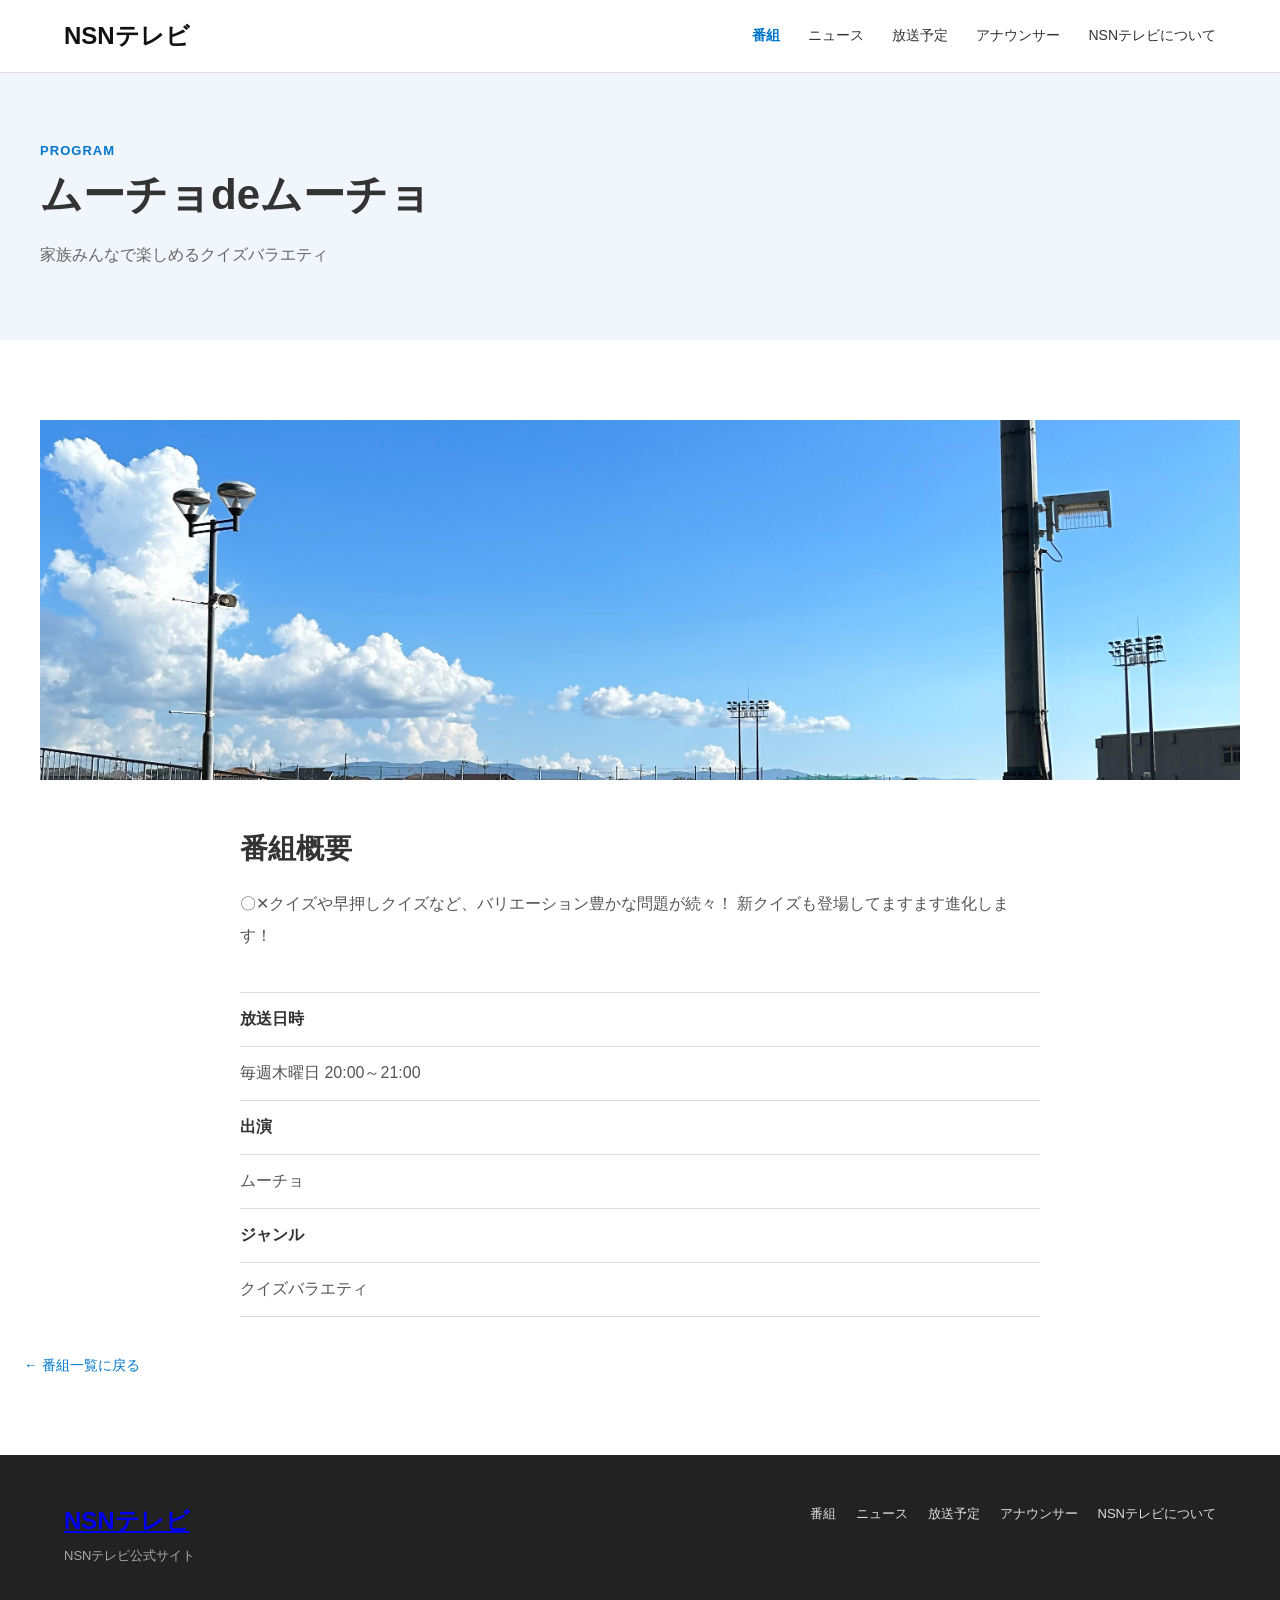
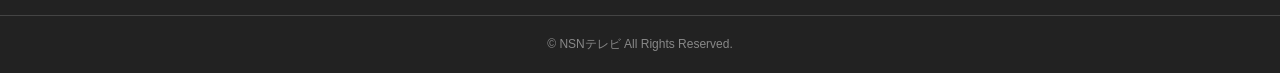
<file: program.html>
<!DOCTYPE html>
<html lang="ja">

<head>
    <meta charset="UTF-8">
    <meta name="viewport" content="width=device-width, initial-scale=1.0">

    <title>番組タイトル | NSNテレビ</title>

    <link rel="stylesheet" href="style.css">
</head>

<body>

    <header class="site-header">

        <div class="header-inner">

            <a href="index.html" class="logo">
                NSNテレビ
            </a>

            <nav class="main-nav">
                <a href="programs.html" class="active">番組</a>
                <a href="news.html">ニュース</a>
                <a href="schedule.html">放送予定</a>
                <a href="announcers.html">アナウンサー</a>
                <a href="about.html">NSNテレビについて</a>
            </nav>

        </div>

    </header>


    <main>

        <section class="program-detail-header">

            <div class="section-inner">

                <p class="section-label">
                    PROGRAM
                </p>

                <h1>
                    ムーチョdeムーチョ
                </h1>

                <p>
                    家族みんなで楽しめるクイズバラエティ
                </p>

            </div>

        </section>


        <section class="program-detail">

            <div class="section-inner">

                <div class="program-detail-image">
    <img src="img_2103.jpg" alt="番組メインビジュアル">
</div>


                <div class="program-detail-content">

                    <h2>
                        番組概要
                    </h2>

                    <p>
                        〇✕クイズや早押しクイズなど、バリエーション豊かな問題が続々！
                        新クイズも登場してますます進化します！
                    </p>


                    <div class="program-detail-info">

                        <dl>

                            <dt>放送日時</dt>
                            <dd>毎週木曜日 20:00～21:00</dd>

                            <dt>出演</dt>
                            <dd>ムーチョ</dd>

                            <dt>ジャンル</dt>
                            <dd>クイズバラエティ</dd>

                        </dl>

                    </div>

                </div>

            </div>

            <a href="programs.html" class="program-back">
    ← 番組一覧に戻る
</a>

        </section>

    </main>


    <footer class="site-footer">

        <div class="footer-inner">

            <div class="footer-main">

                <a href="index.html" class="footer-logo">
    NSNテレビ
</a>

                <p class="footer-description">
                    NSNテレビ公式サイト
                </p>

            </div>


            <nav class="footer-nav">

                <a href="programs.html">番組</a>
                <a href="news.html">ニュース</a>
                <a href="schedule.html">放送予定</a>
                <a href="announcers.html">アナウンサー</a>
                <a href="about.html">NSNテレビについて</a>

            </nav>

        </div>


        <div class="footer-bottom">

            <p>
                © NSNテレビ All Rights Reserved.
            </p>

        </div>

    </footer>

</body>

</html>
</file>
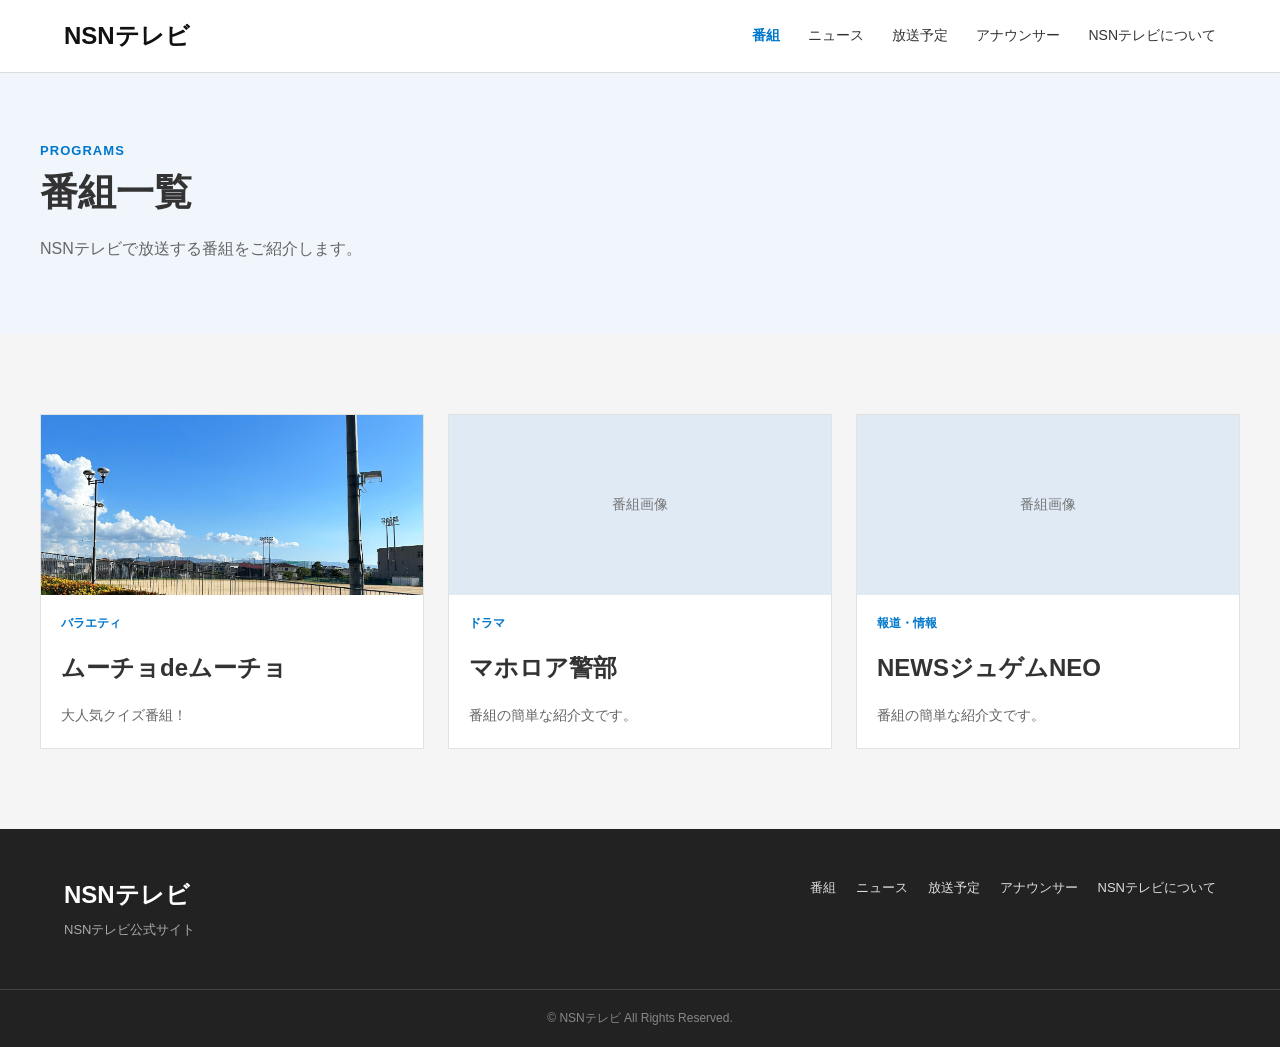
<file: programs.html>
<!DOCTYPE html>
<html lang="ja">

<head>
    <meta charset="UTF-8">
    <meta name="viewport" content="width=device-width, initial-scale=1.0">

    <title>番組一覧 | NSNテレビ</title>

    <link rel="stylesheet" href="style.css">
</head>

<body>

    <header class="site-header">

        <div class="header-inner">

            <a href="index.html" class="logo">
                NSNテレビ
            </a>

            <nav class="main-nav">
                <a href="programs.html" class="active">番組</a>
                <a href="#">ニュース</a>
                <a href="#">放送予定</a>
                <a href="#">アナウンサー</a>
                <a href="#">NSNテレビについて</a>
            </nav>

        </div>

    </header>


    <main>

        <section class="page-header">

            <div class="section-inner">

                <p class="section-label">PROGRAMS</p>

                <h1>番組一覧</h1>

                <p>
                    NSNテレビで放送する番組をご紹介します。
                </p>

            </div>

        </section>


        <section class="programs">

            <div class="section-inner">

                <div class="program-grid">

                    <a href="program.html" class="program-card">

                        <div class="program-image">
    <img src="img_2103.jpg" alt="番組画像">
</div>

                        <div class="program-info">

                            <p class="program-category">
                                バラエティ
                            </p>

                            <h2>ムーチョdeムーチョ</h2>

                            <p>
                                大人気クイズ番組！
                            </p>

                        </div>

                    </a>


                    <a href="program-2.html" class="program-card">

                        <div class="program-image">
                            番組画像
                        </div>

                        <div class="program-info">

                            <p class="program-category">
                                ドラマ
                            </p>

                            <h2>マホロア警部</h2>

                            <p>
                                番組の簡単な紹介文です。
                            </p>

                        </div>

                    </a>

                    <a href="program-3.html" class="program-card">

    <div class="program-image">
        番組画像
    </div>

    <div class="program-info">

        <p class="program-category">
            報道・情報
        </p>

        <h2>NEWSジュゲムNEO</h2>

        <p>
            番組の簡単な紹介文です。
        </p>

    </div>

</a>

                </div>

            </div>

        </section>

    </main>


    <footer class="site-footer">

        <div class="footer-inner">

            <div class="footer-main">

                <div class="footer-logo">
                    NSNテレビ
                </div>

                <p class="footer-description">
                    NSNテレビ公式サイト
                </p>

            </div>


            <nav class="footer-nav">

                <a href="programs.html">番組</a>
                <a href="#">ニュース</a>
                <a href="#">放送予定</a>
                <a href="#">アナウンサー</a>
                <a href="#">NSNテレビについて</a>

            </nav>

        </div>


        <div class="footer-bottom">

            <p>
                © NSNテレビ All Rights Reserved.
            </p>

        </div>

    </footer>

</body>

</html>
</file>
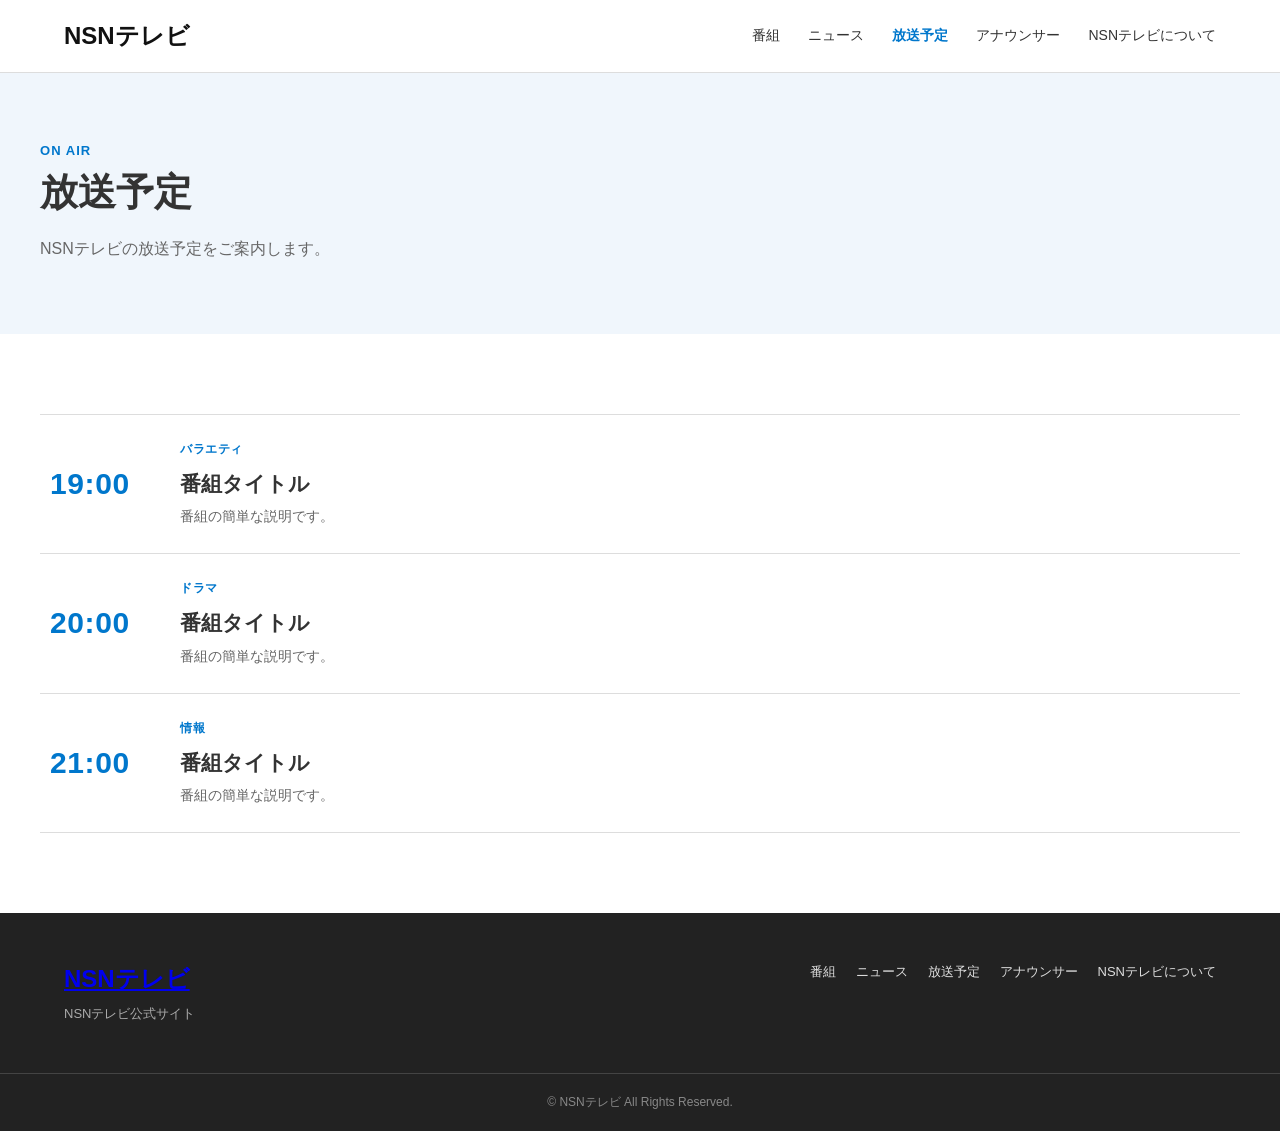
<file: schedule.html>
<!DOCTYPE html>
<html lang="ja">

<head>
    <meta charset="UTF-8">
    <meta name="viewport" content="width=device-width, initial-scale=1.0">

    <title>放送予定 | NSNテレビ</title>

    <link rel="stylesheet" href="style.css">
</head>

<body>

    <header class="site-header">

        <div class="header-inner">

            <a href="index.html" class="logo">
                NSNテレビ
            </a>

            <nav class="main-nav">
                <a href="programs.html">番組</a>
                <a href="news.html">ニュース</a>
                <a href="schedule.html" class="active">放送予定</a>
                <a href="#">アナウンサー</a>
                <a href="#">NSNテレビについて</a>
            </nav>

        </div>

    </header>


    <main>

        <section class="page-header">

            <div class="section-inner">

                <p class="section-label">ON AIR</p>

                <h1>放送予定</h1>

                <p>
                    NSNテレビの放送予定をご案内します。
                </p>

            </div>

        </section>


        <section class="schedule">

            <div class="section-inner">

                <div class="schedule-list">

                    <a href="program.html" class="schedule-item">

                        <time class="schedule-time">
                            19:00
                        </time>

                        <div class="schedule-info">

                            <span class="schedule-category">
                                バラエティ
                            </span>

                            <h3>番組タイトル</h3>

                            <p>
                                番組の簡単な説明です。
                            </p>

                        </div>

                    </a>


                    <a href="program-2.html" class="schedule-item">

                        <time class="schedule-time">
                            20:00
                        </time>

                        <div class="schedule-info">

                            <span class="schedule-category">
                                ドラマ
                            </span>

                            <h3>番組タイトル</h3>

                            <p>
                                番組の簡単な説明です。
                            </p>

                        </div>

                    </a>


                    <a href="program-3.html" class="schedule-item">

                        <time class="schedule-time">
                            21:00
                        </time>

                        <div class="schedule-info">

                            <span class="schedule-category">
                                情報
                            </span>

                            <h3>番組タイトル</h3>

                            <p>
                                番組の簡単な説明です。
                            </p>

                        </div>

                    </a>

                </div>

            </div>

        </section>

    </main>


    <footer class="site-footer">

        <div class="footer-inner">

            <div class="footer-main">

                <a href="index.html" class="footer-logo">
    NSNテレビ
</a>

                <p class="footer-description">
                    NSNテレビ公式サイト
                </p>

            </div>


            <nav class="footer-nav">

                <a href="programs.html">番組</a>
                <a href="news.html">ニュース</a>
                <a href="schedule.html">放送予定</a>
                <a href="#">アナウンサー</a>
                <a href="#">NSNテレビについて</a>

            </nav>

        </div>


        <div class="footer-bottom">

            <p>
                © NSNテレビ All Rights Reserved.
            </p>

        </div>

    </footer>

</body>

</html>
</file>
<file: style.css>
* {
    box-sizing: border-box;
}

body {
    margin: 0;
    font-family:
        -apple-system,
        BlinkMacSystemFont,
        "Segoe UI",
        "Noto Sans JP",
        sans-serif;

    background: #f5f5f5;
    color: #333;
}

h1 {
    margin: 0;
}

/* =========================
   ヘッダー
========================= */

.site-header {
    background: #ffffff;
    border-bottom: 1px solid #ddd;
}

.header-inner {
    max-width: 1200px;
    margin: 0 auto;
    height: 72px;

    display: flex;
    align-items: center;
    justify-content: space-between;

    padding: 0 24px;
}

.logo {
    font-size: 24px;
    font-weight: 700;
    color: #111;
    text-decoration: none;
}

.main-nav {
    display: flex;
    gap: 28px;
}

.main-nav a {
    color: #333;
    text-decoration: none;
    font-size: 14px;
}

.main-nav a:hover {
    color: #0077cc;
}

/* =========================
   メインビジュアル
========================= */

.hero {
    min-height: 480px;

    background: linear-gradient(
        135deg,
        #e8f3ff,
        #ffffff
    );

    display: flex;
    align-items: center;
}

.hero-content {
    width: 100%;
    max-width: 1200px;
    margin: 0 auto;

    padding: 80px 24px;
}

.hero-label {
    margin: 0 0 12px;

    font-size: 14px;
    font-weight: 700;

    color: #0077cc;
}

.hero h1 {
    margin: 0 0 20px;

    font-size: 42px;
    line-height: 1.4;
}

.hero-description {
    max-width: 600px;

    margin: 0 0 30px;

    line-height: 1.8;
    color: #555;
}

.hero-button {
    display: inline-block;

    padding: 12px 28px;

    background: #0077cc;
    color: #ffffff;

    text-decoration: none;
    border-radius: 4px;

    font-weight: 600;
}

.hero-button:hover {
    background: #005fa3;
}

/* =========================
   PICK UP
========================= */

.pickup {
    background: #ffffff;
    padding: 80px 24px;
}

.section-inner {
    max-width: 1200px;
    margin: 0 auto;
}

.section-heading {
    margin-bottom: 40px;
}

.section-label {
    margin: 0 0 8px;

    color: #0077cc;
    font-size: 13px;
    font-weight: 700;
    letter-spacing: 0.08em;
}

.section-heading h2 {
    margin: 0;

    font-size: 30px;
}


/* 番組カード */

.program-grid {
    display: grid;

    grid-template-columns: repeat(3, 1fr);

    gap: 24px;
}

.program-card {
    display: block;

    background: #ffffff;

    border: 1px solid #e2e2e2;

    text-decoration: none;
    color: #333;

    transition: transform 0.2s, box-shadow 0.2s;
}

.program-card:hover {
    transform: translateY(-4px);

    box-shadow: 0 8px 24px rgba(0, 0, 0, 0.08);
}


/* 番組画像 */

.program-image {
    height: 180px;

    background: #dfeaf5;

    display: flex;
    align-items: center;
    justify-content: center;

    color: #777;

    font-size: 14px;
}


/* 番組情報 */

.program-info {
    padding: 20px;
}

.program-category {
    margin: 0 0 8px;

    font-size: 12px;
    font-weight: 700;

    color: #0077cc;
}

.program-info h3 {
    margin: 0 0 10px;

    font-size: 20px;
}

.program-info p:last-child {
    margin: 0;

    font-size: 14px;
    line-height: 1.7;

    color: #666;
}

/* =========================
   NEWS
========================= */

.news {
    background: #f7f8fa;
    padding: 80px 24px;
}

.news-list {
    border-top: 2px solid #0077cc;
}

.news-item {
    display: grid;
    grid-template-columns: 120px 110px 1fr;
    align-items: center;
    gap: 20px;
    padding: 20px 10px;
    border-bottom: 1px solid #ddd;
    text-decoration: none;
    color: #333;
    transition: background 0.2s;
}

.news-item:hover {
    background: #ffffff;
}

.news-item time {
    font-size: 14px;
    color: #777;
}

.news-category {
    display: inline-block;
    width: fit-content;
    padding: 4px 10px;
    background: #eef7ff;
    border: 1px solid #0077cc;
    border-radius: 3px;
    color: #0077cc;
    font-size: 12px;
    font-weight: 600;
}

.news-item p {
    margin: 0;
    font-size: 15px;
    line-height: 1.6;
}

.news-more {
    margin-top: 28px;
    text-align: right;
}

.news-more a {
    color: #0077cc;
    text-decoration: none;
    font-size: 14px;
    font-weight: 600;
    transition: color 0.2s;
}

.news-more a:hover {
    text-decoration: underline;
}

/* =========================
   ON AIR
========================= */

.schedule {
    background: #ffffff;
    padding: 80px 24px;
}

.schedule-list {
    display: flex;
    flex-direction: column;

    border-top: 1px solid #ddd;
}

.schedule-item {
    display: flex;
    align-items: center;
    gap: 30px;
    padding: 24px 10px;
    border-bottom: 1px solid #ddd;
    text-decoration: none;
    color: #333;
    transition: background 0.2s;
}

.schedule-item:hover {
    background: #f7f8fa;
}


/* 放送時間 */

.schedule-time {
    width: 100px;
    font-size: 30px;
    font-weight: 700;
    color: #0077cc;
    letter-spacing: 0.02em;
}


/* 番組情報 */

.schedule-info {
    flex: 1;
}

.schedule-category {
    display: inline-block;
    margin-bottom: 4px;
    font-size: 12px;
    font-weight: 700;
    color: #0077cc;
    letter-spacing: 0.05em;
}

.schedule-info h3 {
    margin: 6px 0;
    font-size: 21px;
    font-weight: 700;
    line-height: 1.5;
}

.schedule-info p {
    margin: 0;
    font-size: 14px;
    line-height: 1.7;
    color: #666;
}


/* 番組表リンク */

.schedule-more {
    margin-top: 28px;

    text-align: right;
}

.schedule-more a {
    color: #0077cc;
    text-decoration: none;
    font-size: 14px;
    font-weight: 600;
    transition: color 0.2s;
}

.schedule-more a:hover {
    text-decoration: underline;
}

/* =========================
   フッター
========================= */

.site-footer {
    background: #222;
    color: #ffffff;
}

.footer-inner {
    max-width: 1200px;
    margin: 0 auto;

    padding: 50px 24px;

    display: flex;
    justify-content: space-between;

    gap: 40px;
}

.footer-logo {
    font-size: 24px;
    font-weight: 700;
}

.footer-description {
    margin: 10px 0 0;

    color: #aaa;
    font-size: 13px;
}

.footer-nav {
    display: flex;
    flex-wrap: wrap;

    gap: 20px;
}

.footer-nav a {
    color: #ddd;
    text-decoration: none;

    font-size: 13px;
}

.footer-nav a:hover {
    color: #ffffff;
}

.footer-bottom {
    border-top: 1px solid #444;

    padding: 20px 24px;

    text-align: center;
}

.footer-bottom p {
    margin: 0;

    color: #888;

    font-size: 12px;
}

/* =========================
   スマホ対応
========================= */

@media (max-width: 768px) {

    /* ヘッダー */

    .header-inner {
        height: auto;
        padding: 20px 24px;

        flex-direction: column;
        align-items: flex-start;

        gap: 16px;
    }

    .main-nav {
    width: 100%;
    flex-wrap: wrap;
    gap: 12px 18px;
}


    /* メインビジュアル */

    .hero {
        min-height: 400px;
    }

    .hero-content {
    padding: 55px 24px;
}

    .hero h1 {
        font-size: 32px;
    }


    /* 番組カード */

    .program-grid {
    grid-template-columns: 1fr;
    gap: 18px;
}


    /* ニュース */

    .news-item {
    grid-template-columns: 80px 1fr;
    gap: 10px;
    padding: 18px 6px;
}

    .news-category {
        grid-column: 2;
    }

    .news-item p {
        grid-column: 1 / -1;
    }


    /* 放送予定 */

    .schedule-item {
    align-items: flex-start;
    gap: 16px;
    padding: 20px 6px;
}

    .schedule-time {
        width: 70px;

        font-size: 22px;
    }


    /* フッター */

    .footer-inner {
    flex-direction: column;
    gap: 24px;
}

    .footer-nav {
        gap: 14px 20px;
    }

}

/* =========================
   ページヘッダー
========================= */

.page-header {
    background: #f0f6fc;
    padding: 70px 24px;
}

.page-header h1 {
    margin: 0 0 16px;

    font-size: 38px;
    line-height: 1.4;
}

.page-header p:not(.section-label) {
    margin: 0;

    color: #666;
    line-height: 1.8;
}

/* =========================
   下層ページのコンテンツ
========================= */

.programs,
.news,
.schedule,
.announcers,
.about {
    padding: 80px 24px;
}

/* =========================
   現在のページ
========================= */

.main-nav a.active {
    color: #0077cc;
    font-weight: 700;
}

/* =========================
   番組詳細
========================= */

.program-detail-header {
    background: #f0f6fc;
    padding: 70px 24px;
}

.program-detail-header h1 {
    margin: 0 0 16px;

    font-size: 42px;
    line-height: 1.4;
}

.program-detail-header p:not(.section-label) {
    margin: 0;

    color: #666;
    line-height: 1.8;
}


.program-detail {
    background: #ffffff;
    padding: 80px 24px;
}

.program-detail-image {
    width: 100%;
    height: 360px;

    background: #dfeaf5;

    display: flex;
    align-items: center;
    justify-content: center;

    color: #777;
    font-size: 14px;

    margin-bottom: 50px;
}


.program-detail-content {
    max-width: 800px;
    margin: 0 auto;
}

.program-detail-content h2 {
    margin: 0 0 20px;

    font-size: 28px;
}

.program-detail-content > p {
    margin: 0;

    line-height: 2;
    color: #555;
}


.program-detail-info {
    margin-top: 40px;

    border-top: 1px solid #ddd;
}

.program-detail-info dl {
    margin: 0;
}

.program-detail-info dt,
.program-detail-info dd {
    padding: 16px 0;

    border-bottom: 1px solid #ddd;
}

.program-detail-info dt {
    font-weight: 700;
}

.program-detail-info dd {
    margin: 0;
    color: #555;
}

.program-back {
    display: inline-block;

    margin-top: 40px;

    color: #0077cc;
    text-decoration: none;
    font-size: 14px;
}

.program-back:hover {
    text-decoration: underline;
}

.program-detail-image img {
    width: 100%;
    height: 100%;
    object-fit: cover;
    display: block;
}

.program-image img {
    width: 100%;
    height: 100%;
    object-fit: cover;
    display: block;
}

/* =========================
   ニュース詳細
========================= */

.news-detail {
    background: #ffffff;
    padding: 80px 24px;
}

.news-detail time {
    display: block;
    margin-bottom: 14px;

    color: #777;
    font-size: 14px;
}

.news-detail h1 {
    max-width: 900px;
    margin: 0 0 24px;

    font-size: 38px;
    line-height: 1.5;
}

.news-detail-lead {
    max-width: 800px;
    margin: 0 0 40px;

    color: #666;
    line-height: 1.9;
    font-size: 16px;
}

.news-detail-image {
    width: 100%;
    height: 360px;

    background: #dfeaf5;

    display: flex;
    align-items: center;
    justify-content: center;

    color: #777;
    font-size: 14px;

    margin-bottom: 50px;
}

.news-detail-content {
    max-width: 800px;
    margin: 0 auto;
}

.news-detail-content p {
    margin: 0 0 24px;

    line-height: 2;
    color: #444;
}

.news-back {
    display: inline-block;

    margin-top: 20px;

    color: #0077cc;
    text-decoration: none;
    font-size: 14px;
}

.news-back:hover {
    text-decoration: underline;
}

.news-detail-image img {
    width: 100%;
    height: 100%;
    object-fit: cover;
    display: block;
}
</file>
